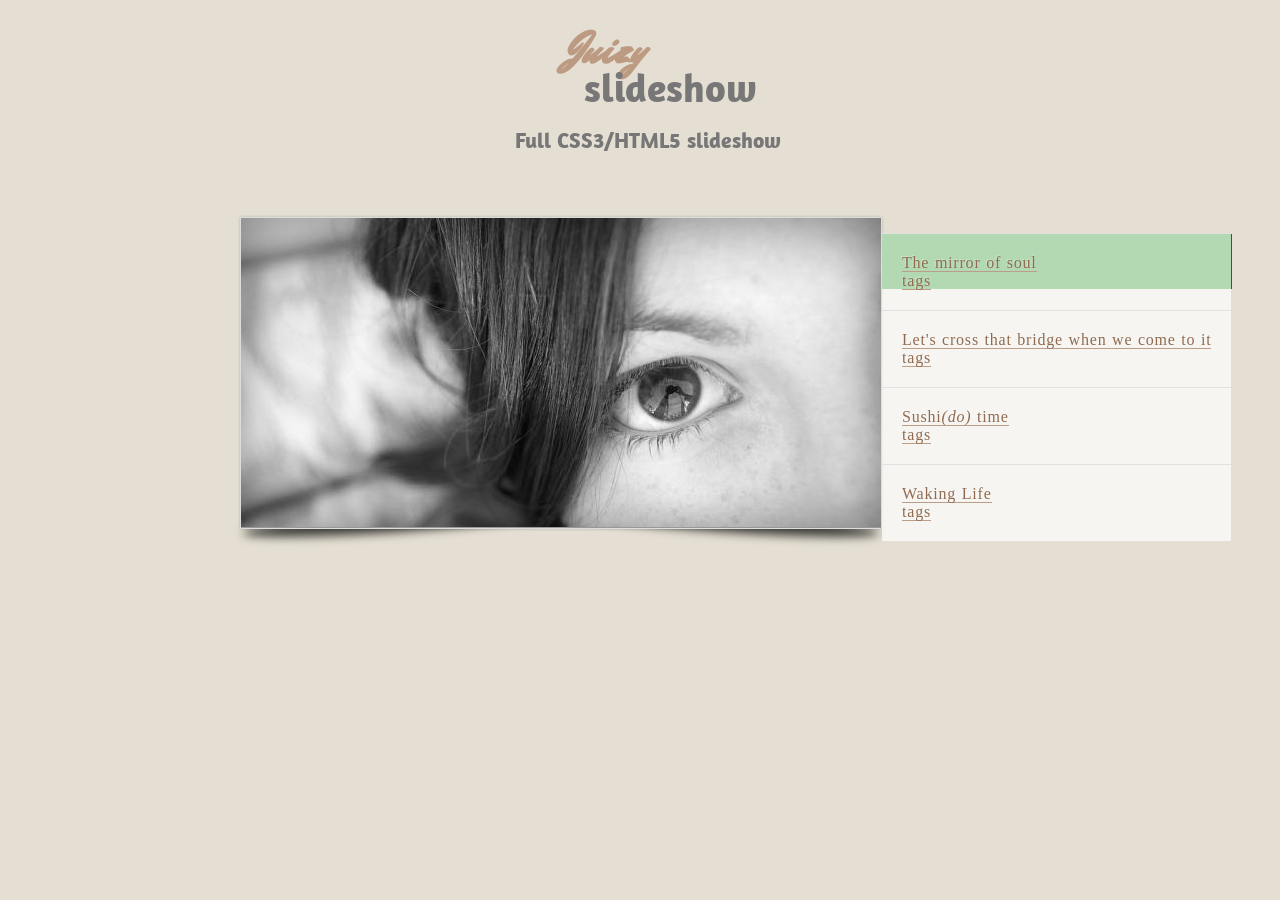
<file: templates/index/index.html>
<!DOCTYPE HTML>
<html lang="en-US">
<head>
	<meta charset="UTF-8">
	<title>Juizy Slideshow - Full CSS3/HTML5 slideshow</title>
	
	<link href='http://fonts.googleapis.com/css?family=Mr+Dafoe' rel='stylesheet' type='text/css'>
	<link href='http://fonts.googleapis.com/css?family=Amaranth:700' rel='stylesheet' type='text/css'>
	
	<link rel="stylesheet" href="styles.css" />
</head>
<body>
	
	<span id="sl_play" class="sl_command">&nbsp;</span>
	<span id="sl_pause" class="sl_command">&nbsp;</span>
	<span id="sl_i1" class="sl_command sl_i">&nbsp;</span>
	<span id="sl_i2" class="sl_command sl_i">&nbsp;</span>
	<span id="sl_i3" class="sl_command sl_i">&nbsp;</span>
	<span id="sl_i4" class="sl_command sl_i">&nbsp;</span>
	
	<h1><span class="cursive">Juizy</span> slideshow <span>Full CSS3/HTML5 slideshow</span></h1>
	<h2 class="sread">The slideshow</h2>
	
	<div class="box" style="display:inline-block; width: 1164px;">
	<section id="slideshow" style="display:inline-block; float:left">
	
		<!--a class="commands prev commands1" href="#sl_i4" title="Go to last slide">&lt;</a>
		<a class="commands next commands1" href="#sl_i2" title="Go to 2nd slide">&gt;</a>
		<a class="commands prev commands2" href="#sl_i1" title="Go to 1rst slide">&lt;</a>
		<a class="commands next commands2" href="#sl_i3" title="Go to 3rd slide">&gt;</a>
		<a class="commands prev commands3" href="#sl_i2" title="Go to 2nd slide">&lt;</a>
		<a class="commands next commands3" href="#sl_i4" title="Go to 4th slide">&gt;</a>
		<a class="commands prev commands4" href="#sl_i3" title="Go to 3rd slide">&lt;</a>
		<a class="commands next commands4" href="#sl_i1" title="Go to first slide">&gt;</a-->
		
		<!--a class="play_commands pause" href="#sl_pause" title="Maintain paused">Pause</a>
		<a class="play_commands play" href="#sl_play" title="Play the animation">Play</a-->
		
		<div class="container" style="display:inline-block;">
			<div class="c_slider"></div>
			<div class="slider" style="display:inline-block;">
				<figure>
					<img src="img/dummy-640x310-1.jpg" alt="" width="640" height="310" />
					</figure><!--
				--><figure>
					<img src="img/dummy-640x310-2.jpg" alt="" width="640" height="310" />
					</figure><!--
				--><figure>
					<img src="img/dummy-640x310-3.jpg" alt="" width="640" height="310" />
					
				</figure><!--
				--><figure>
					<img src="img/dummy-640x310-4.jpg" alt="" width="640" height="310" />
					
				</figure>

			</div>

			

		</div>
		
		<!--span id="timeline"></span>
		
		<ul class="dots_commands">
			<li><a title="Show slide 1" href="#sl_i1">Slide 1</a>asd</li>
			<li><a title="Show slide 2" href="#sl_i2">Slide 2</a>aseer</li>
			<li><a title="Show slide 3" href="#sl_i3">Slide 3</a>frfrf</li>
			<li><a title="Show slide 4" href="#sl_i4">Slide 4</a>vfvfv</li>
		</ul-->		
		
		
		</section>

		
		<ul class = "slide-desc" style="display:inline-block; position:relative; vertical-align:top;padding:0px;">
				<li><a href="#">The mirror of soul</a>
				<br>
				<a href="#">tags</a>
				</li>
				<li><a href="#">Let's cross that bridge when we come to it</a>
				<br>
				<a href="#">tags</a>
				</li>
				<li><a href="#">Sushi<em>(do)</em> time</a>
				<br>
				<a href="#">tags</a>
				</li>
				<li><a href="#">Waking Life</a>
				<br>
				<a href="#">tags</a>
				</li>
		</ul>
		
		</div>
	
	</body>
</html>
</file>
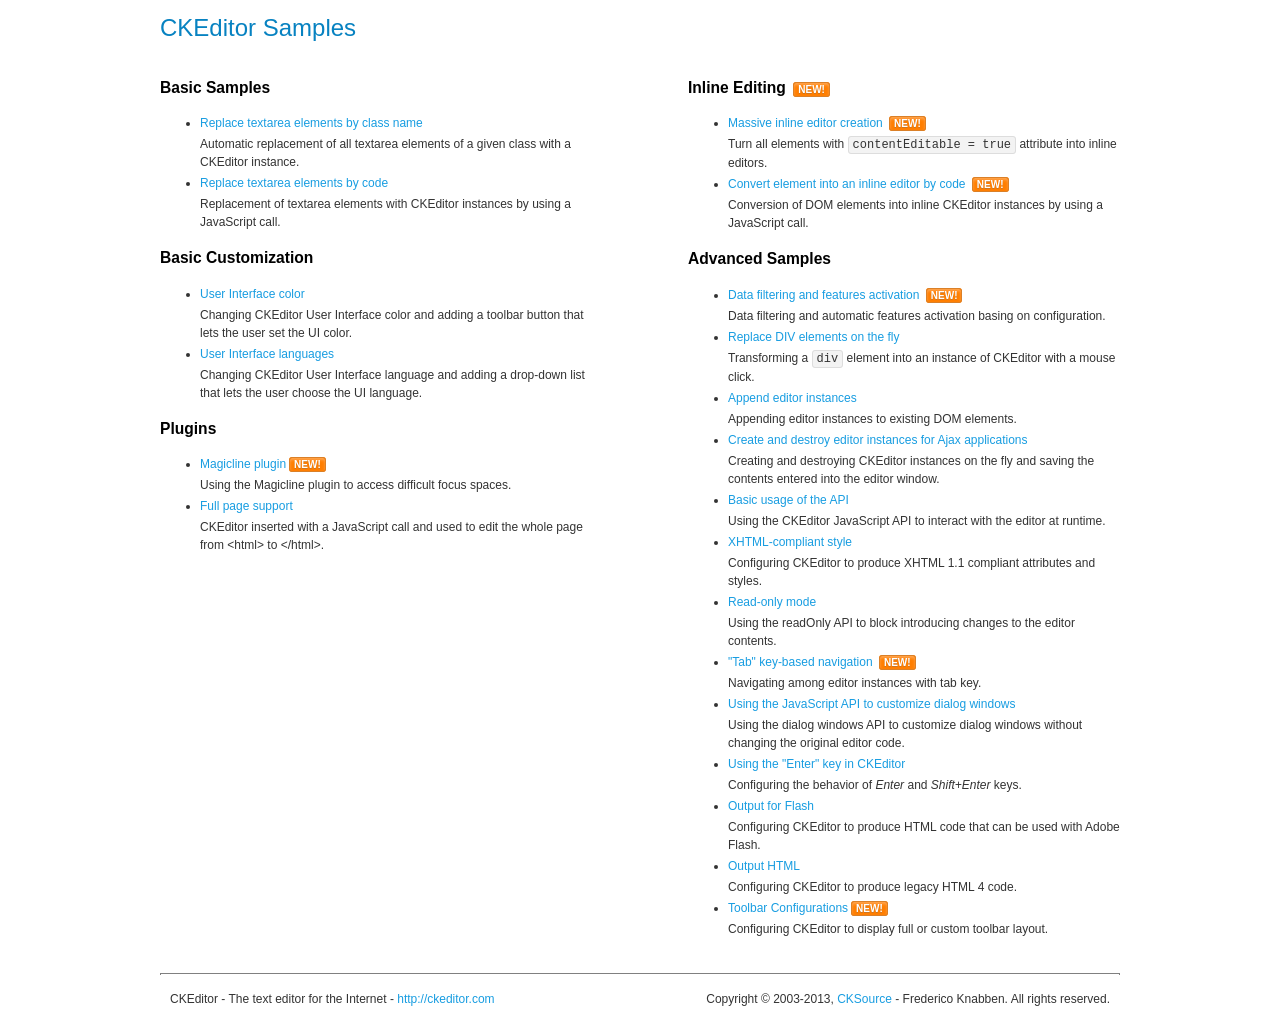
<file: admin/ckeditor/samples/index.html>
<!DOCTYPE html>
<!--
Copyright (c) 2003-2013, CKSource - Frederico Knabben. All rights reserved.
For licensing, see LICENSE.html or http://ckeditor.com/license
-->
<html>
<head>
	<title>CKEditor Samples</title>
	<meta charset="utf-8">
	<link rel="stylesheet" href="sample.css">
</head>
<body>
	<h1 class="samples">
		CKEditor Samples
	</h1>
	<div class="twoColumns">
		<div class="twoColumnsLeft">
			<h2 class="samples">
				Basic Samples
			</h2>
			<dl class="samples">
				<dt><a class="samples" href="replacebyclass.html">Replace textarea elements by class name</a></dt>
				<dd>Automatic replacement of all textarea elements of a given class with a CKEditor instance.</dd>

				<dt><a class="samples" href="replacebycode.html">Replace textarea elements by code</a></dt>
				<dd>Replacement of textarea elements with CKEditor instances by using a JavaScript call.</dd>
			</dl>

			<h2 class="samples">
				Basic Customization
			</h2>
			<dl class="samples">
				<dt><a class="samples" href="uicolor.html">User Interface color</a></dt>
				<dd>Changing CKEditor User Interface color and adding a toolbar button that lets the user set the UI color.</dd>

				<dt><a class="samples" href="uilanguages.html">User Interface languages</a></dt>
				<dd>Changing CKEditor User Interface language and adding a drop-down list that lets the user choose the UI language.</dd>
			</dl>


			<h2 class="samples">Plugins</h2>
<dl class="samples">
<dt><a class="samples" href="plugins/magicline/magicline.html">Magicline plugin</a><span class="new">New!</span></dt>
<dd>Using the Magicline plugin to access difficult focus spaces.</dd>

<dt><a class="samples" href="plugins/wysiwygarea/fullpage.html">Full page support</a></dt>
<dd>CKEditor inserted with a JavaScript call and used to edit the whole page from &lt;html&gt; to &lt;/html&gt;.</dd>
</dl>
		</div>
		<div class="twoColumnsRight">
			<h2 class="samples">
				Inline Editing <span class="new">New!</span>
			</h2>
			<dl class="samples">
				<dt><a class="samples" href="inlineall.html">Massive inline editor creation</a> <span class="new">New!</span></dt>
				<dd>Turn all elements with <code>contentEditable = true</code> attribute into inline editors.</dd>

				<dt><a class="samples" href="inlinebycode.html">Convert element into an inline editor by code</a> <span class="new">New!</span></dt>
				<dd>Conversion of DOM elements into inline CKEditor instances by using a JavaScript call.</dd>

				
			</dl>

			<h2 class="samples">
				Advanced Samples
			</h2>
			<dl class="samples">
				<dt><a class="samples" href="datafiltering.html">Data filtering and features activation</a> <span class="new">New!</span></dt>
				<dd>Data filtering and automatic features activation basing on configuration.</dd>

				<dt><a class="samples" href="divreplace.html">Replace DIV elements on the fly</a></dt>
				<dd>Transforming a <code>div</code> element into an instance of CKEditor with a mouse click.</dd>

				<dt><a class="samples" href="appendto.html">Append editor instances</a></dt>
				<dd>Appending editor instances to existing DOM elements.</dd>

				<dt><a class="samples" href="ajax.html">Create and destroy editor instances for Ajax applications</a></dt>
				<dd>Creating and destroying CKEditor instances on the fly and saving the contents entered into the editor window.</dd>

				<dt><a class="samples" href="api.html">Basic usage of the API</a></dt>
				<dd>Using the CKEditor JavaScript API to interact with the editor at runtime.</dd>

				<dt><a class="samples" href="xhtmlstyle.html">XHTML-compliant style</a></dt>
				<dd>Configuring CKEditor to produce XHTML 1.1 compliant attributes and styles.</dd>

				<dt><a class="samples" href="readonly.html">Read-only mode</a></dt>
				<dd>Using the readOnly API to block introducing changes to the editor contents.</dd>

				<dt><a class="samples" href="tabindex.html">"Tab" key-based navigation</a> <span class="new">New!</span></dt>
				<dd>Navigating among editor instances with tab key.</dd>


				
<dt><a class="samples" href="plugins/dialog/dialog.html">Using the JavaScript API to customize dialog windows</a></dt>
<dd>Using the dialog windows API to customize dialog windows without changing the original editor code.</dd>

<dt><a class="samples" href="plugins/enterkey/enterkey.html">Using the &quot;Enter&quot; key in CKEditor</a></dt>
<dd>Configuring the behavior of <em>Enter</em> and <em>Shift+Enter</em> keys.</dd>

<dt><a class="samples" href="plugins/htmlwriter/outputforflash.html">Output for Flash</a></dt>
<dd>Configuring CKEditor to produce HTML code that can be used with Adobe Flash.</dd>

<dt><a class="samples" href="plugins/htmlwriter/outputhtml.html">Output HTML</a></dt>
<dd>Configuring CKEditor to produce legacy HTML 4 code.</dd>

<dt><a class="samples" href="plugins/toolbar/toolbar.html">Toolbar Configurations</a><span class="new">New!</span></dt>
<dd>Configuring CKEditor to display full or custom toolbar layout.</dd>

			</dl>
		</div>
	</div>
	<div id="footer">
		<hr>
		<p>
			CKEditor - The text editor for the Internet - <a class="samples" href="http://ckeditor.com/">http://ckeditor.com</a>
		</p>
		<p id="copy">
			Copyright &copy; 2003-2013, <a class="samples" href="http://cksource.com/">CKSource</a> - Frederico Knabben. All rights reserved.
		</p>
	</div>
</body>
</html>
</file>
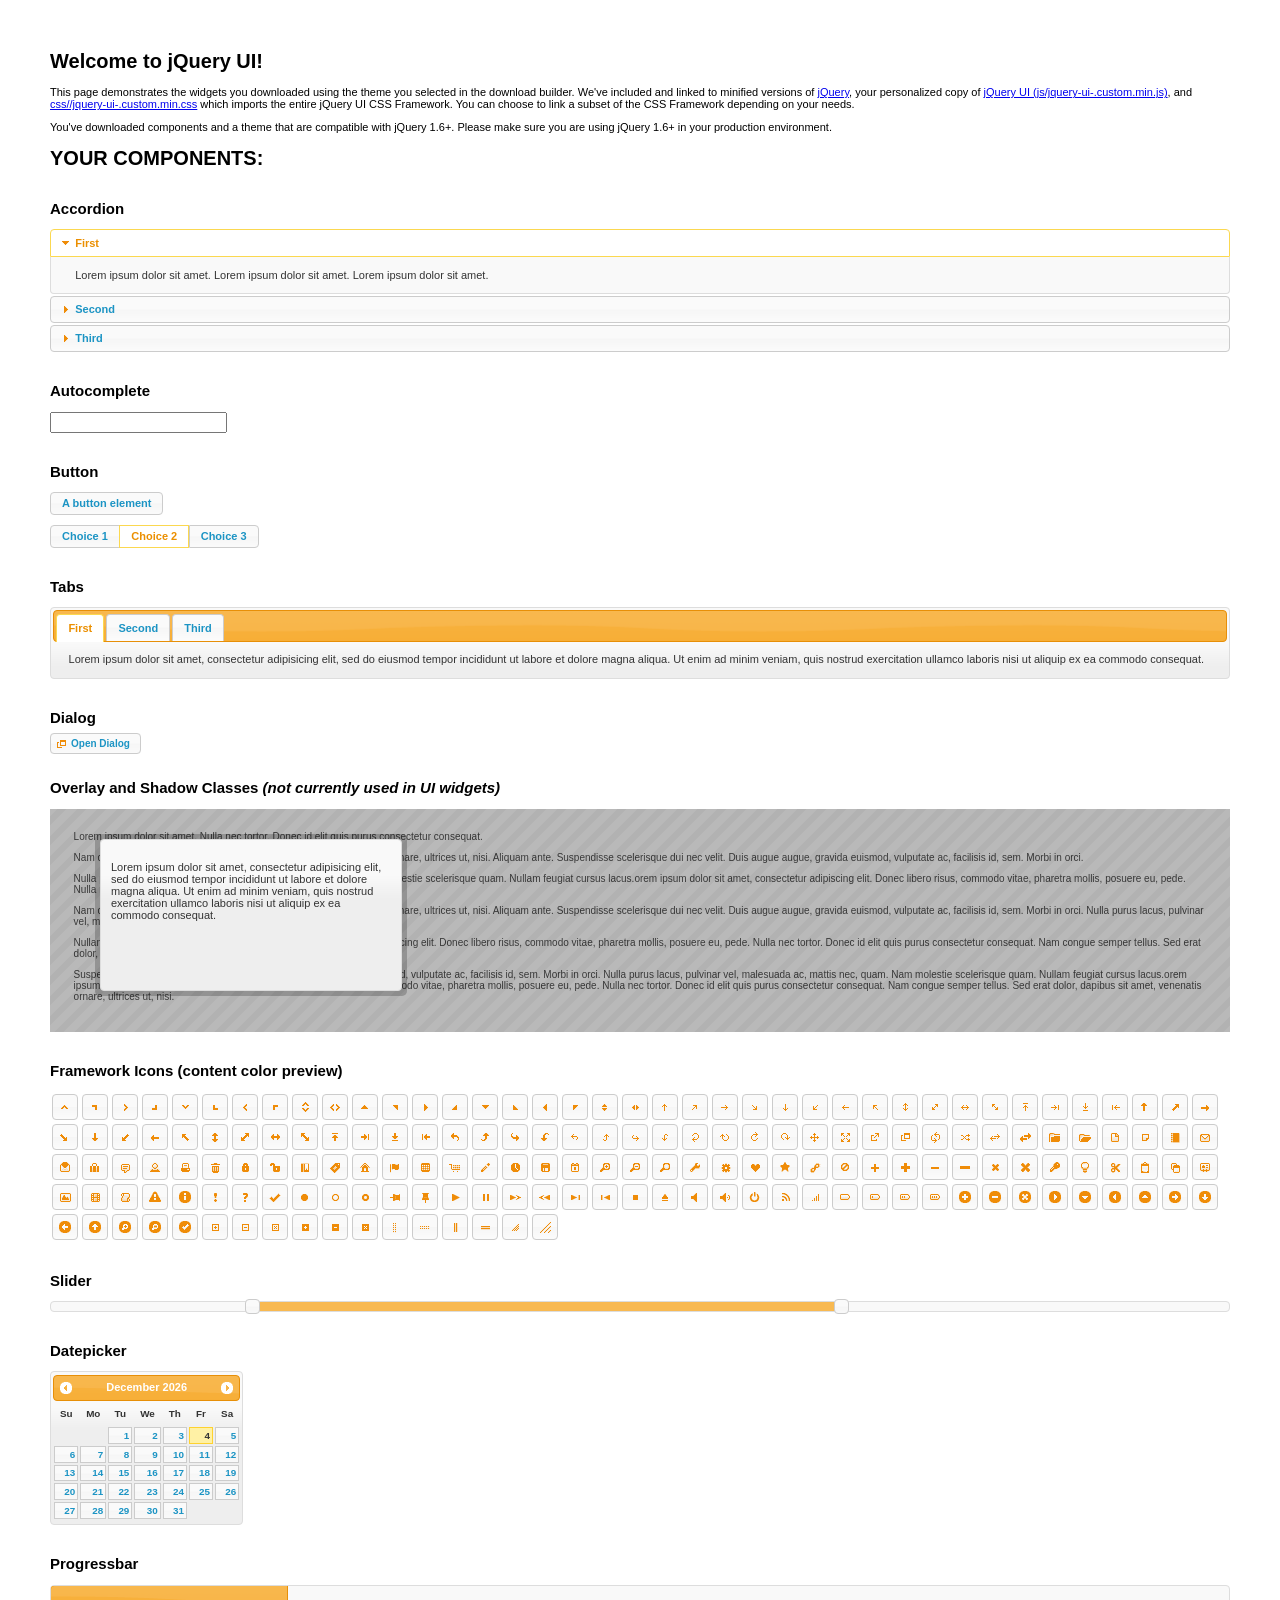
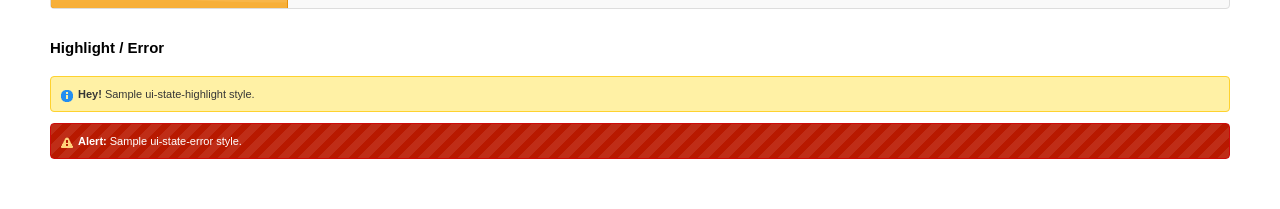
<file: assets/js/jquery-ui-1.10.3.custom/jquery-ui-1.10.3.custom/index.html>
<!doctype html>
<html lang="us">
<head>
	<meta charset="utf-8">
	<title>jQuery UI Example Page</title>
	<link href="css/ui-lightness/jquery-ui-1.10.3.custom.css" rel="stylesheet">
	<script src="js/jquery-1.9.1.js"></script>
	<script src="js/jquery-ui-1.10.3.custom.js"></script>
	<script>
	$(function() {
		
		$( "#accordion" ).accordion();
		

		
		var availableTags = [
			"ActionScript",
			"AppleScript",
			"Asp",
			"BASIC",
			"C",
			"C++",
			"Clojure",
			"COBOL",
			"ColdFusion",
			"Erlang",
			"Fortran",
			"Groovy",
			"Haskell",
			"Java",
			"JavaScript",
			"Lisp",
			"Perl",
			"PHP",
			"Python",
			"Ruby",
			"Scala",
			"Scheme"
		];
		$( "#autocomplete" ).autocomplete({
			source: availableTags
		});
		

		
		$( "#button" ).button();
		$( "#radioset" ).buttonset();
		

		
		$( "#tabs" ).tabs();
		

		
		$( "#dialog" ).dialog({
			autoOpen: false,
			width: 400,
			buttons: [
				{
					text: "Ok",
					click: function() {
						$( this ).dialog( "close" );
					}
				},
				{
					text: "Cancel",
					click: function() {
						$( this ).dialog( "close" );
					}
				}
			]
		});

		// Link to open the dialog
		$( "#dialog-link" ).click(function( event ) {
			$( "#dialog" ).dialog( "open" );
			event.preventDefault();
		});
		

		
		$( "#datepicker" ).datepicker({
			inline: true
		});
		

		
		$( "#slider" ).slider({
			range: true,
			values: [ 17, 67 ]
		});
		

		
		$( "#progressbar" ).progressbar({
			value: 20
		});
		

		// Hover states on the static widgets
		$( "#dialog-link, #icons li" ).hover(
			function() {
				$( this ).addClass( "ui-state-hover" );
			},
			function() {
				$( this ).removeClass( "ui-state-hover" );
			}
		);
	});
	</script>
	<style>
	body{
		font: 62.5% "Trebuchet MS", sans-serif;
		margin: 50px;
	}
	.demoHeaders {
		margin-top: 2em;
	}
	#dialog-link {
		padding: .4em 1em .4em 20px;
		text-decoration: none;
		position: relative;
	}
	#dialog-link span.ui-icon {
		margin: 0 5px 0 0;
		position: absolute;
		left: .2em;
		top: 50%;
		margin-top: -8px;
	}
	#icons {
		margin: 0;
		padding: 0;
	}
	#icons li {
		margin: 2px;
		position: relative;
		padding: 4px 0;
		cursor: pointer;
		float: left;
		list-style: none;
	}
	#icons span.ui-icon {
		float: left;
		margin: 0 4px;
	}
	.fakewindowcontain .ui-widget-overlay {
		position: absolute;
	}
	</style>
</head>
<body>

<h1>Welcome to jQuery UI!</h1>

<div class="ui-widget">
	<p>This page demonstrates the widgets you downloaded using the theme you selected in the download builder. We've included and linked to minified versions of <a href="js/jquery-1.9.1.js">jQuery</a>, your personalized copy of <a href="js/jquery-ui-.custom.min.js">jQuery UI (js/jquery-ui-.custom.min.js)</a>, and <a href="css//jquery-ui-.custom.min.css">css//jquery-ui-.custom.min.css</a> which imports the entire jQuery UI CSS Framework. You can choose to link a subset of the CSS Framework depending on your needs. </p>
	<p>You've downloaded components and a theme that are compatible with jQuery 1.6+. Please make sure you are using jQuery 1.6+ in your production environment.</p>
</div>

<h1>YOUR COMPONENTS:</h1>


<!-- Accordion -->
<h2 class="demoHeaders">Accordion</h2>
<div id="accordion">
	<h3>First</h3>
	<div>Lorem ipsum dolor sit amet. Lorem ipsum dolor sit amet. Lorem ipsum dolor sit amet.</div>
	<h3>Second</h3>
	<div>Phasellus mattis tincidunt nibh.</div>
	<h3>Third</h3>
	<div>Nam dui erat, auctor a, dignissim quis.</div>
</div>



<!-- Autocomplete -->
<h2 class="demoHeaders">Autocomplete</h2>
<div>
	<input id="autocomplete" title="type &quot;a&quot;">
</div>



<!-- Button -->
<h2 class="demoHeaders">Button</h2>
<button id="button">A button element</button>
<form style="margin-top: 1em;">
	<div id="radioset">
		<input type="radio" id="radio1" name="radio"><label for="radio1">Choice 1</label>
		<input type="radio" id="radio2" name="radio" checked="checked"><label for="radio2">Choice 2</label>
		<input type="radio" id="radio3" name="radio"><label for="radio3">Choice 3</label>
	</div>
</form>



<!-- Tabs -->
<h2 class="demoHeaders">Tabs</h2>
<div id="tabs">
	<ul>
		<li><a href="#tabs-1">First</a></li>
		<li><a href="#tabs-2">Second</a></li>
		<li><a href="#tabs-3">Third</a></li>
	</ul>
	<div id="tabs-1">Lorem ipsum dolor sit amet, consectetur adipisicing elit, sed do eiusmod tempor incididunt ut labore et dolore magna aliqua. Ut enim ad minim veniam, quis nostrud exercitation ullamco laboris nisi ut aliquip ex ea commodo consequat.</div>
	<div id="tabs-2">Phasellus mattis tincidunt nibh. Cras orci urna, blandit id, pretium vel, aliquet ornare, felis. Maecenas scelerisque sem non nisl. Fusce sed lorem in enim dictum bibendum.</div>
	<div id="tabs-3">Nam dui erat, auctor a, dignissim quis, sollicitudin eu, felis. Pellentesque nisi urna, interdum eget, sagittis et, consequat vestibulum, lacus. Mauris porttitor ullamcorper augue.</div>
</div>



<!-- Dialog NOTE: Dialog is not generated by UI in this demo so it can be visually styled in themeroller-->
<h2 class="demoHeaders">Dialog</h2>
<p><a href="#" id="dialog-link" class="ui-state-default ui-corner-all"><span class="ui-icon ui-icon-newwin"></span>Open Dialog</a></p>

<h2 class="demoHeaders">Overlay and Shadow Classes <em>(not currently used in UI widgets)</em></h2>
<div style="position: relative; width: 96%; height: 200px; padding:1% 2%; overflow:hidden;" class="fakewindowcontain">
	<p>Lorem ipsum dolor sit amet,  Nulla nec tortor. Donec id elit quis purus consectetur consequat. </p><p>Nam congue semper tellus. Sed erat dolor, dapibus sit amet, venenatis ornare, ultrices ut, nisi. Aliquam ante. Suspendisse scelerisque dui nec velit. Duis augue augue, gravida euismod, vulputate ac, facilisis id, sem. Morbi in orci. </p><p>Nulla purus lacus, pulvinar vel, malesuada ac, mattis nec, quam. Nam molestie scelerisque quam. Nullam feugiat cursus lacus.orem ipsum dolor sit amet, consectetur adipiscing elit. Donec libero risus, commodo vitae, pharetra mollis, posuere eu, pede. Nulla nec tortor. Donec id elit quis purus consectetur consequat. </p><p>Nam congue semper tellus. Sed erat dolor, dapibus sit amet, venenatis ornare, ultrices ut, nisi. Aliquam ante. Suspendisse scelerisque dui nec velit. Duis augue augue, gravida euismod, vulputate ac, facilisis id, sem. Morbi in orci. Nulla purus lacus, pulvinar vel, malesuada ac, mattis nec, quam. Nam molestie scelerisque quam. </p><p>Nullam feugiat cursus lacus.orem ipsum dolor sit amet, consectetur adipiscing elit. Donec libero risus, commodo vitae, pharetra mollis, posuere eu, pede. Nulla nec tortor. Donec id elit quis purus consectetur consequat. Nam congue semper tellus. Sed erat dolor, dapibus sit amet, venenatis ornare, ultrices ut, nisi. Aliquam ante. </p><p>Suspendisse scelerisque dui nec velit. Duis augue augue, gravida euismod, vulputate ac, facilisis id, sem. Morbi in orci. Nulla purus lacus, pulvinar vel, malesuada ac, mattis nec, quam. Nam molestie scelerisque quam. Nullam feugiat cursus lacus.orem ipsum dolor sit amet, consectetur adipiscing elit. Donec libero risus, commodo vitae, pharetra mollis, posuere eu, pede. Nulla nec tortor. Donec id elit quis purus consectetur consequat. Nam congue semper tellus. Sed erat dolor, dapibus sit amet, venenatis ornare, ultrices ut, nisi. </p>

	<!-- ui-dialog -->
	<div class="ui-overlay"><div class="ui-widget-overlay"></div><div class="ui-widget-shadow ui-corner-all" style="width: 302px; height: 152px; position: absolute; left: 50px; top: 30px;"></div></div>
	<div style="position: absolute; width: 280px; height: 130px;left: 50px; top: 30px; padding: 10px;" class="ui-widget ui-widget-content ui-corner-all">
		<div class="ui-dialog-content ui-widget-content" style="background: none; border: 0;">
			<p>Lorem ipsum dolor sit amet, consectetur adipisicing elit, sed do eiusmod tempor incididunt ut labore et dolore magna aliqua. Ut enim ad minim veniam, quis nostrud exercitation ullamco laboris nisi ut aliquip ex ea commodo consequat.</p>
		</div>
	</div>

</div>

<!-- ui-dialog -->
<div id="dialog" title="Dialog Title">
	<p>Lorem ipsum dolor sit amet, consectetur adipisicing elit, sed do eiusmod tempor incididunt ut labore et dolore magna aliqua. Ut enim ad minim veniam, quis nostrud exercitation ullamco laboris nisi ut aliquip ex ea commodo consequat.</p>
</div>



<h2 class="demoHeaders">Framework Icons (content color preview)</h2>
<ul id="icons" class="ui-widget ui-helper-clearfix">
	<li class="ui-state-default ui-corner-all" title=".ui-icon-carat-1-n"><span class="ui-icon ui-icon-carat-1-n"></span></li>
	<li class="ui-state-default ui-corner-all" title=".ui-icon-carat-1-ne"><span class="ui-icon ui-icon-carat-1-ne"></span></li>
	<li class="ui-state-default ui-corner-all" title=".ui-icon-carat-1-e"><span class="ui-icon ui-icon-carat-1-e"></span></li>
	<li class="ui-state-default ui-corner-all" title=".ui-icon-carat-1-se"><span class="ui-icon ui-icon-carat-1-se"></span></li>
	<li class="ui-state-default ui-corner-all" title=".ui-icon-carat-1-s"><span class="ui-icon ui-icon-carat-1-s"></span></li>
	<li class="ui-state-default ui-corner-all" title=".ui-icon-carat-1-sw"><span class="ui-icon ui-icon-carat-1-sw"></span></li>
	<li class="ui-state-default ui-corner-all" title=".ui-icon-carat-1-w"><span class="ui-icon ui-icon-carat-1-w"></span></li>
	<li class="ui-state-default ui-corner-all" title=".ui-icon-carat-1-nw"><span class="ui-icon ui-icon-carat-1-nw"></span></li>
	<li class="ui-state-default ui-corner-all" title=".ui-icon-carat-2-n-s"><span class="ui-icon ui-icon-carat-2-n-s"></span></li>
	<li class="ui-state-default ui-corner-all" title=".ui-icon-carat-2-e-w"><span class="ui-icon ui-icon-carat-2-e-w"></span></li>
	<li class="ui-state-default ui-corner-all" title=".ui-icon-triangle-1-n"><span class="ui-icon ui-icon-triangle-1-n"></span></li>
	<li class="ui-state-default ui-corner-all" title=".ui-icon-triangle-1-ne"><span class="ui-icon ui-icon-triangle-1-ne"></span></li>
	<li class="ui-state-default ui-corner-all" title=".ui-icon-triangle-1-e"><span class="ui-icon ui-icon-triangle-1-e"></span></li>
	<li class="ui-state-default ui-corner-all" title=".ui-icon-triangle-1-se"><span class="ui-icon ui-icon-triangle-1-se"></span></li>
	<li class="ui-state-default ui-corner-all" title=".ui-icon-triangle-1-s"><span class="ui-icon ui-icon-triangle-1-s"></span></li>
	<li class="ui-state-default ui-corner-all" title=".ui-icon-triangle-1-sw"><span class="ui-icon ui-icon-triangle-1-sw"></span></li>
	<li class="ui-state-default ui-corner-all" title=".ui-icon-triangle-1-w"><span class="ui-icon ui-icon-triangle-1-w"></span></li>
	<li class="ui-state-default ui-corner-all" title=".ui-icon-triangle-1-nw"><span class="ui-icon ui-icon-triangle-1-nw"></span></li>
	<li class="ui-state-default ui-corner-all" title=".ui-icon-triangle-2-n-s"><span class="ui-icon ui-icon-triangle-2-n-s"></span></li>
	<li class="ui-state-default ui-corner-all" title=".ui-icon-triangle-2-e-w"><span class="ui-icon ui-icon-triangle-2-e-w"></span></li>
	<li class="ui-state-default ui-corner-all" title=".ui-icon-arrow-1-n"><span class="ui-icon ui-icon-arrow-1-n"></span></li>
	<li class="ui-state-default ui-corner-all" title=".ui-icon-arrow-1-ne"><span class="ui-icon ui-icon-arrow-1-ne"></span></li>
	<li class="ui-state-default ui-corner-all" title=".ui-icon-arrow-1-e"><span class="ui-icon ui-icon-arrow-1-e"></span></li>
	<li class="ui-state-default ui-corner-all" title=".ui-icon-arrow-1-se"><span class="ui-icon ui-icon-arrow-1-se"></span></li>
	<li class="ui-state-default ui-corner-all" title=".ui-icon-arrow-1-s"><span class="ui-icon ui-icon-arrow-1-s"></span></li>
	<li class="ui-state-default ui-corner-all" title=".ui-icon-arrow-1-sw"><span class="ui-icon ui-icon-arrow-1-sw"></span></li>
	<li class="ui-state-default ui-corner-all" title=".ui-icon-arrow-1-w"><span class="ui-icon ui-icon-arrow-1-w"></span></li>
	<li class="ui-state-default ui-corner-all" title=".ui-icon-arrow-1-nw"><span class="ui-icon ui-icon-arrow-1-nw"></span></li>
	<li class="ui-state-default ui-corner-all" title=".ui-icon-arrow-2-n-s"><span class="ui-icon ui-icon-arrow-2-n-s"></span></li>
	<li class="ui-state-default ui-corner-all" title=".ui-icon-arrow-2-ne-sw"><span class="ui-icon ui-icon-arrow-2-ne-sw"></span></li>
	<li class="ui-state-default ui-corner-all" title=".ui-icon-arrow-2-e-w"><span class="ui-icon ui-icon-arrow-2-e-w"></span></li>
	<li class="ui-state-default ui-corner-all" title=".ui-icon-arrow-2-se-nw"><span class="ui-icon ui-icon-arrow-2-se-nw"></span></li>
	<li class="ui-state-default ui-corner-all" title=".ui-icon-arrowstop-1-n"><span class="ui-icon ui-icon-arrowstop-1-n"></span></li>
	<li class="ui-state-default ui-corner-all" title=".ui-icon-arrowstop-1-e"><span class="ui-icon ui-icon-arrowstop-1-e"></span></li>
	<li class="ui-state-default ui-corner-all" title=".ui-icon-arrowstop-1-s"><span class="ui-icon ui-icon-arrowstop-1-s"></span></li>
	<li class="ui-state-default ui-corner-all" title=".ui-icon-arrowstop-1-w"><span class="ui-icon ui-icon-arrowstop-1-w"></span></li>
	<li class="ui-state-default ui-corner-all" title=".ui-icon-arrowthick-1-n"><span class="ui-icon ui-icon-arrowthick-1-n"></span></li>
	<li class="ui-state-default ui-corner-all" title=".ui-icon-arrowthick-1-ne"><span class="ui-icon ui-icon-arrowthick-1-ne"></span></li>
	<li class="ui-state-default ui-corner-all" title=".ui-icon-arrowthick-1-e"><span class="ui-icon ui-icon-arrowthick-1-e"></span></li>
	<li class="ui-state-default ui-corner-all" title=".ui-icon-arrowthick-1-se"><span class="ui-icon ui-icon-arrowthick-1-se"></span></li>
	<li class="ui-state-default ui-corner-all" title=".ui-icon-arrowthick-1-s"><span class="ui-icon ui-icon-arrowthick-1-s"></span></li>
	<li class="ui-state-default ui-corner-all" title=".ui-icon-arrowthick-1-sw"><span class="ui-icon ui-icon-arrowthick-1-sw"></span></li>
	<li class="ui-state-default ui-corner-all" title=".ui-icon-arrowthick-1-w"><span class="ui-icon ui-icon-arrowthick-1-w"></span></li>
	<li class="ui-state-default ui-corner-all" title=".ui-icon-arrowthick-1-nw"><span class="ui-icon ui-icon-arrowthick-1-nw"></span></li>
	<li class="ui-state-default ui-corner-all" title=".ui-icon-arrowthick-2-n-s"><span class="ui-icon ui-icon-arrowthick-2-n-s"></span></li>
	<li class="ui-state-default ui-corner-all" title=".ui-icon-arrowthick-2-ne-sw"><span class="ui-icon ui-icon-arrowthick-2-ne-sw"></span></li>
	<li class="ui-state-default ui-corner-all" title=".ui-icon-arrowthick-2-e-w"><span class="ui-icon ui-icon-arrowthick-2-e-w"></span></li>
	<li class="ui-state-default ui-corner-all" title=".ui-icon-arrowthick-2-se-nw"><span class="ui-icon ui-icon-arrowthick-2-se-nw"></span></li>
	<li class="ui-state-default ui-corner-all" title=".ui-icon-arrowthickstop-1-n"><span class="ui-icon ui-icon-arrowthickstop-1-n"></span></li>
	<li class="ui-state-default ui-corner-all" title=".ui-icon-arrowthickstop-1-e"><span class="ui-icon ui-icon-arrowthickstop-1-e"></span></li>
	<li class="ui-state-default ui-corner-all" title=".ui-icon-arrowthickstop-1-s"><span class="ui-icon ui-icon-arrowthickstop-1-s"></span></li>
	<li class="ui-state-default ui-corner-all" title=".ui-icon-arrowthickstop-1-w"><span class="ui-icon ui-icon-arrowthickstop-1-w"></span></li>
	<li class="ui-state-default ui-corner-all" title=".ui-icon-arrowreturnthick-1-w"><span class="ui-icon ui-icon-arrowreturnthick-1-w"></span></li>
	<li class="ui-state-default ui-corner-all" title=".ui-icon-arrowreturnthick-1-n"><span class="ui-icon ui-icon-arrowreturnthick-1-n"></span></li>
	<li class="ui-state-default ui-corner-all" title=".ui-icon-arrowreturnthick-1-e"><span class="ui-icon ui-icon-arrowreturnthick-1-e"></span></li>
	<li class="ui-state-default ui-corner-all" title=".ui-icon-arrowreturnthick-1-s"><span class="ui-icon ui-icon-arrowreturnthick-1-s"></span></li>
	<li class="ui-state-default ui-corner-all" title=".ui-icon-arrowreturn-1-w"><span class="ui-icon ui-icon-arrowreturn-1-w"></span></li>
	<li class="ui-state-default ui-corner-all" title=".ui-icon-arrowreturn-1-n"><span class="ui-icon ui-icon-arrowreturn-1-n"></span></li>
	<li class="ui-state-default ui-corner-all" title=".ui-icon-arrowreturn-1-e"><span class="ui-icon ui-icon-arrowreturn-1-e"></span></li>
	<li class="ui-state-default ui-corner-all" title=".ui-icon-arrowreturn-1-s"><span class="ui-icon ui-icon-arrowreturn-1-s"></span></li>
	<li class="ui-state-default ui-corner-all" title=".ui-icon-arrowrefresh-1-w"><span class="ui-icon ui-icon-arrowrefresh-1-w"></span></li>
	<li class="ui-state-default ui-corner-all" title=".ui-icon-arrowrefresh-1-n"><span class="ui-icon ui-icon-arrowrefresh-1-n"></span></li>
	<li class="ui-state-default ui-corner-all" title=".ui-icon-arrowrefresh-1-e"><span class="ui-icon ui-icon-arrowrefresh-1-e"></span></li>
	<li class="ui-state-default ui-corner-all" title=".ui-icon-arrowrefresh-1-s"><span class="ui-icon ui-icon-arrowrefresh-1-s"></span></li>
	<li class="ui-state-default ui-corner-all" title=".ui-icon-arrow-4"><span class="ui-icon ui-icon-arrow-4"></span></li>
	<li class="ui-state-default ui-corner-all" title=".ui-icon-arrow-4-diag"><span class="ui-icon ui-icon-arrow-4-diag"></span></li>
	<li class="ui-state-default ui-corner-all" title=".ui-icon-extlink"><span class="ui-icon ui-icon-extlink"></span></li>
	<li class="ui-state-default ui-corner-all" title=".ui-icon-newwin"><span class="ui-icon ui-icon-newwin"></span></li>
	<li class="ui-state-default ui-corner-all" title=".ui-icon-refresh"><span class="ui-icon ui-icon-refresh"></span></li>
	<li class="ui-state-default ui-corner-all" title=".ui-icon-shuffle"><span class="ui-icon ui-icon-shuffle"></span></li>
	<li class="ui-state-default ui-corner-all" title=".ui-icon-transfer-e-w"><span class="ui-icon ui-icon-transfer-e-w"></span></li>
	<li class="ui-state-default ui-corner-all" title=".ui-icon-transferthick-e-w"><span class="ui-icon ui-icon-transferthick-e-w"></span></li>
	<li class="ui-state-default ui-corner-all" title=".ui-icon-folder-collapsed"><span class="ui-icon ui-icon-folder-collapsed"></span></li>
	<li class="ui-state-default ui-corner-all" title=".ui-icon-folder-open"><span class="ui-icon ui-icon-folder-open"></span></li>
	<li class="ui-state-default ui-corner-all" title=".ui-icon-document"><span class="ui-icon ui-icon-document"></span></li>
	<li class="ui-state-default ui-corner-all" title=".ui-icon-document-b"><span class="ui-icon ui-icon-document-b"></span></li>
	<li class="ui-state-default ui-corner-all" title=".ui-icon-note"><span class="ui-icon ui-icon-note"></span></li>
	<li class="ui-state-default ui-corner-all" title=".ui-icon-mail-closed"><span class="ui-icon ui-icon-mail-closed"></span></li>
	<li class="ui-state-default ui-corner-all" title=".ui-icon-mail-open"><span class="ui-icon ui-icon-mail-open"></span></li>
	<li class="ui-state-default ui-corner-all" title=".ui-icon-suitcase"><span class="ui-icon ui-icon-suitcase"></span></li>
	<li class="ui-state-default ui-corner-all" title=".ui-icon-comment"><span class="ui-icon ui-icon-comment"></span></li>
	<li class="ui-state-default ui-corner-all" title=".ui-icon-person"><span class="ui-icon ui-icon-person"></span></li>
	<li class="ui-state-default ui-corner-all" title=".ui-icon-print"><span class="ui-icon ui-icon-print"></span></li>
	<li class="ui-state-default ui-corner-all" title=".ui-icon-trash"><span class="ui-icon ui-icon-trash"></span></li>
	<li class="ui-state-default ui-corner-all" title=".ui-icon-locked"><span class="ui-icon ui-icon-locked"></span></li>
	<li class="ui-state-default ui-corner-all" title=".ui-icon-unlocked"><span class="ui-icon ui-icon-unlocked"></span></li>
	<li class="ui-state-default ui-corner-all" title=".ui-icon-bookmark"><span class="ui-icon ui-icon-bookmark"></span></li>
	<li class="ui-state-default ui-corner-all" title=".ui-icon-tag"><span class="ui-icon ui-icon-tag"></span></li>
	<li class="ui-state-default ui-corner-all" title=".ui-icon-home"><span class="ui-icon ui-icon-home"></span></li>
	<li class="ui-state-default ui-corner-all" title=".ui-icon-flag"><span class="ui-icon ui-icon-flag"></span></li>
	<li class="ui-state-default ui-corner-all" title=".ui-icon-calculator"><span class="ui-icon ui-icon-calculator"></span></li>
	<li class="ui-state-default ui-corner-all" title=".ui-icon-cart"><span class="ui-icon ui-icon-cart"></span></li>
	<li class="ui-state-default ui-corner-all" title=".ui-icon-pencil"><span class="ui-icon ui-icon-pencil"></span></li>
	<li class="ui-state-default ui-corner-all" title=".ui-icon-clock"><span class="ui-icon ui-icon-clock"></span></li>
	<li class="ui-state-default ui-corner-all" title=".ui-icon-disk"><span class="ui-icon ui-icon-disk"></span></li>
	<li class="ui-state-default ui-corner-all" title=".ui-icon-calendar"><span class="ui-icon ui-icon-calendar"></span></li>
	<li class="ui-state-default ui-corner-all" title=".ui-icon-zoomin"><span class="ui-icon ui-icon-zoomin"></span></li>
	<li class="ui-state-default ui-corner-all" title=".ui-icon-zoomout"><span class="ui-icon ui-icon-zoomout"></span></li>
	<li class="ui-state-default ui-corner-all" title=".ui-icon-search"><span class="ui-icon ui-icon-search"></span></li>
	<li class="ui-state-default ui-corner-all" title=".ui-icon-wrench"><span class="ui-icon ui-icon-wrench"></span></li>
	<li class="ui-state-default ui-corner-all" title=".ui-icon-gear"><span class="ui-icon ui-icon-gear"></span></li>
	<li class="ui-state-default ui-corner-all" title=".ui-icon-heart"><span class="ui-icon ui-icon-heart"></span></li>
	<li class="ui-state-default ui-corner-all" title=".ui-icon-star"><span class="ui-icon ui-icon-star"></span></li>
	<li class="ui-state-default ui-corner-all" title=".ui-icon-link"><span class="ui-icon ui-icon-link"></span></li>
	<li class="ui-state-default ui-corner-all" title=".ui-icon-cancel"><span class="ui-icon ui-icon-cancel"></span></li>
	<li class="ui-state-default ui-corner-all" title=".ui-icon-plus"><span class="ui-icon ui-icon-plus"></span></li>
	<li class="ui-state-default ui-corner-all" title=".ui-icon-plusthick"><span class="ui-icon ui-icon-plusthick"></span></li>
	<li class="ui-state-default ui-corner-all" title=".ui-icon-minus"><span class="ui-icon ui-icon-minus"></span></li>
	<li class="ui-state-default ui-corner-all" title=".ui-icon-minusthick"><span class="ui-icon ui-icon-minusthick"></span></li>
	<li class="ui-state-default ui-corner-all" title=".ui-icon-close"><span class="ui-icon ui-icon-close"></span></li>
	<li class="ui-state-default ui-corner-all" title=".ui-icon-closethick"><span class="ui-icon ui-icon-closethick"></span></li>
	<li class="ui-state-default ui-corner-all" title=".ui-icon-key"><span class="ui-icon ui-icon-key"></span></li>
	<li class="ui-state-default ui-corner-all" title=".ui-icon-lightbulb"><span class="ui-icon ui-icon-lightbulb"></span></li>
	<li class="ui-state-default ui-corner-all" title=".ui-icon-scissors"><span class="ui-icon ui-icon-scissors"></span></li>
	<li class="ui-state-default ui-corner-all" title=".ui-icon-clipboard"><span class="ui-icon ui-icon-clipboard"></span></li>
	<li class="ui-state-default ui-corner-all" title=".ui-icon-copy"><span class="ui-icon ui-icon-copy"></span></li>
	<li class="ui-state-default ui-corner-all" title=".ui-icon-contact"><span class="ui-icon ui-icon-contact"></span></li>
	<li class="ui-state-default ui-corner-all" title=".ui-icon-image"><span class="ui-icon ui-icon-image"></span></li>
	<li class="ui-state-default ui-corner-all" title=".ui-icon-video"><span class="ui-icon ui-icon-video"></span></li>
	<li class="ui-state-default ui-corner-all" title=".ui-icon-script"><span class="ui-icon ui-icon-script"></span></li>
	<li class="ui-state-default ui-corner-all" title=".ui-icon-alert"><span class="ui-icon ui-icon-alert"></span></li>
	<li class="ui-state-default ui-corner-all" title=".ui-icon-info"><span class="ui-icon ui-icon-info"></span></li>
	<li class="ui-state-default ui-corner-all" title=".ui-icon-notice"><span class="ui-icon ui-icon-notice"></span></li>
	<li class="ui-state-default ui-corner-all" title=".ui-icon-help"><span class="ui-icon ui-icon-help"></span></li>
	<li class="ui-state-default ui-corner-all" title=".ui-icon-check"><span class="ui-icon ui-icon-check"></span></li>
	<li class="ui-state-default ui-corner-all" title=".ui-icon-bullet"><span class="ui-icon ui-icon-bullet"></span></li>
	<li class="ui-state-default ui-corner-all" title=".ui-icon-radio-off"><span class="ui-icon ui-icon-radio-off"></span></li>
	<li class="ui-state-default ui-corner-all" title=".ui-icon-radio-on"><span class="ui-icon ui-icon-radio-on"></span></li>
	<li class="ui-state-default ui-corner-all" title=".ui-icon-pin-w"><span class="ui-icon ui-icon-pin-w"></span></li>
	<li class="ui-state-default ui-corner-all" title=".ui-icon-pin-s"><span class="ui-icon ui-icon-pin-s"></span></li>
	<li class="ui-state-default ui-corner-all" title=".ui-icon-play"><span class="ui-icon ui-icon-play"></span></li>
	<li class="ui-state-default ui-corner-all" title=".ui-icon-pause"><span class="ui-icon ui-icon-pause"></span></li>
	<li class="ui-state-default ui-corner-all" title=".ui-icon-seek-next"><span class="ui-icon ui-icon-seek-next"></span></li>
	<li class="ui-state-default ui-corner-all" title=".ui-icon-seek-prev"><span class="ui-icon ui-icon-seek-prev"></span></li>
	<li class="ui-state-default ui-corner-all" title=".ui-icon-seek-end"><span class="ui-icon ui-icon-seek-end"></span></li>
	<li class="ui-state-default ui-corner-all" title=".ui-icon-seek-first"><span class="ui-icon ui-icon-seek-first"></span></li>
	<li class="ui-state-default ui-corner-all" title=".ui-icon-stop"><span class="ui-icon ui-icon-stop"></span></li>
	<li class="ui-state-default ui-corner-all" title=".ui-icon-eject"><span class="ui-icon ui-icon-eject"></span></li>
	<li class="ui-state-default ui-corner-all" title=".ui-icon-volume-off"><span class="ui-icon ui-icon-volume-off"></span></li>
	<li class="ui-state-default ui-corner-all" title=".ui-icon-volume-on"><span class="ui-icon ui-icon-volume-on"></span></li>
	<li class="ui-state-default ui-corner-all" title=".ui-icon-power"><span class="ui-icon ui-icon-power"></span></li>
	<li class="ui-state-default ui-corner-all" title=".ui-icon-signal-diag"><span class="ui-icon ui-icon-signal-diag"></span></li>
	<li class="ui-state-default ui-corner-all" title=".ui-icon-signal"><span class="ui-icon ui-icon-signal"></span></li>
	<li class="ui-state-default ui-corner-all" title=".ui-icon-battery-0"><span class="ui-icon ui-icon-battery-0"></span></li>
	<li class="ui-state-default ui-corner-all" title=".ui-icon-battery-1"><span class="ui-icon ui-icon-battery-1"></span></li>
	<li class="ui-state-default ui-corner-all" title=".ui-icon-battery-2"><span class="ui-icon ui-icon-battery-2"></span></li>
	<li class="ui-state-default ui-corner-all" title=".ui-icon-battery-3"><span class="ui-icon ui-icon-battery-3"></span></li>
	<li class="ui-state-default ui-corner-all" title=".ui-icon-circle-plus"><span class="ui-icon ui-icon-circle-plus"></span></li>
	<li class="ui-state-default ui-corner-all" title=".ui-icon-circle-minus"><span class="ui-icon ui-icon-circle-minus"></span></li>
	<li class="ui-state-default ui-corner-all" title=".ui-icon-circle-close"><span class="ui-icon ui-icon-circle-close"></span></li>
	<li class="ui-state-default ui-corner-all" title=".ui-icon-circle-triangle-e"><span class="ui-icon ui-icon-circle-triangle-e"></span></li>
	<li class="ui-state-default ui-corner-all" title=".ui-icon-circle-triangle-s"><span class="ui-icon ui-icon-circle-triangle-s"></span></li>
	<li class="ui-state-default ui-corner-all" title=".ui-icon-circle-triangle-w"><span class="ui-icon ui-icon-circle-triangle-w"></span></li>
	<li class="ui-state-default ui-corner-all" title=".ui-icon-circle-triangle-n"><span class="ui-icon ui-icon-circle-triangle-n"></span></li>
	<li class="ui-state-default ui-corner-all" title=".ui-icon-circle-arrow-e"><span class="ui-icon ui-icon-circle-arrow-e"></span></li>
	<li class="ui-state-default ui-corner-all" title=".ui-icon-circle-arrow-s"><span class="ui-icon ui-icon-circle-arrow-s"></span></li>
	<li class="ui-state-default ui-corner-all" title=".ui-icon-circle-arrow-w"><span class="ui-icon ui-icon-circle-arrow-w"></span></li>
	<li class="ui-state-default ui-corner-all" title=".ui-icon-circle-arrow-n"><span class="ui-icon ui-icon-circle-arrow-n"></span></li>
	<li class="ui-state-default ui-corner-all" title=".ui-icon-circle-zoomin"><span class="ui-icon ui-icon-circle-zoomin"></span></li>
	<li class="ui-state-default ui-corner-all" title=".ui-icon-circle-zoomout"><span class="ui-icon ui-icon-circle-zoomout"></span></li>
	<li class="ui-state-default ui-corner-all" title=".ui-icon-circle-check"><span class="ui-icon ui-icon-circle-check"></span></li>
	<li class="ui-state-default ui-corner-all" title=".ui-icon-circlesmall-plus"><span class="ui-icon ui-icon-circlesmall-plus"></span></li>
	<li class="ui-state-default ui-corner-all" title=".ui-icon-circlesmall-minus"><span class="ui-icon ui-icon-circlesmall-minus"></span></li>
	<li class="ui-state-default ui-corner-all" title=".ui-icon-circlesmall-close"><span class="ui-icon ui-icon-circlesmall-close"></span></li>
	<li class="ui-state-default ui-corner-all" title=".ui-icon-squaresmall-plus"><span class="ui-icon ui-icon-squaresmall-plus"></span></li>
	<li class="ui-state-default ui-corner-all" title=".ui-icon-squaresmall-minus"><span class="ui-icon ui-icon-squaresmall-minus"></span></li>
	<li class="ui-state-default ui-corner-all" title=".ui-icon-squaresmall-close"><span class="ui-icon ui-icon-squaresmall-close"></span></li>
	<li class="ui-state-default ui-corner-all" title=".ui-icon-grip-dotted-vertical"><span class="ui-icon ui-icon-grip-dotted-vertical"></span></li>
	<li class="ui-state-default ui-corner-all" title=".ui-icon-grip-dotted-horizontal"><span class="ui-icon ui-icon-grip-dotted-horizontal"></span></li>
	<li class="ui-state-default ui-corner-all" title=".ui-icon-grip-solid-vertical"><span class="ui-icon ui-icon-grip-solid-vertical"></span></li>
	<li class="ui-state-default ui-corner-all" title=".ui-icon-grip-solid-horizontal"><span class="ui-icon ui-icon-grip-solid-horizontal"></span></li>
	<li class="ui-state-default ui-corner-all" title=".ui-icon-gripsmall-diagonal-se"><span class="ui-icon ui-icon-gripsmall-diagonal-se"></span></li>
	<li class="ui-state-default ui-corner-all" title=".ui-icon-grip-diagonal-se"><span class="ui-icon ui-icon-grip-diagonal-se"></span></li>
</ul>


<!-- Slider -->
<h2 class="demoHeaders">Slider</h2>
<div id="slider"></div>



<!-- Datepicker -->
<h2 class="demoHeaders">Datepicker</h2>
<div id="datepicker"></div>



<!-- Progressbar -->
<h2 class="demoHeaders">Progressbar</h2>
<div id="progressbar"></div>


<!-- Highlight / Error -->
<h2 class="demoHeaders">Highlight / Error</h2>
<div class="ui-widget">
	<div class="ui-state-highlight ui-corner-all" style="margin-top: 20px; padding: 0 .7em;">
		<p><span class="ui-icon ui-icon-info" style="float: left; margin-right: .3em;"></span>
		<strong>Hey!</strong> Sample ui-state-highlight style.</p>
	</div>
</div>
<br>
<div class="ui-widget">
	<div class="ui-state-error ui-corner-all" style="padding: 0 .7em;">
		<p><span class="ui-icon ui-icon-alert" style="float: left; margin-right: .3em;"></span>
		<strong>Alert:</strong> Sample ui-state-error style.</p>
	</div>
</div>

</body>
</html>
</file>
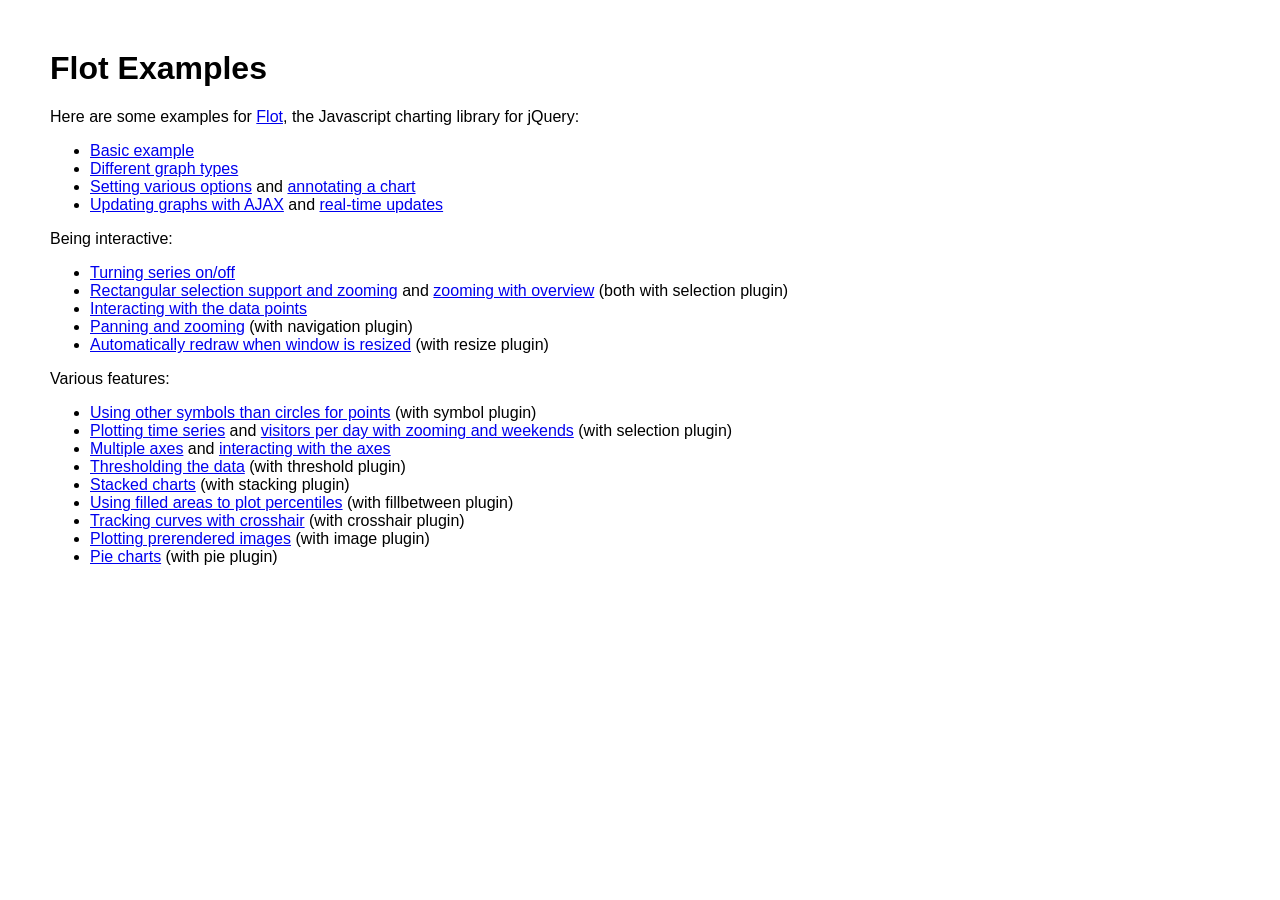
<file: admin/view/javascript/jquery/flot/examples/index.html>
<!DOCTYPE HTML PUBLIC "-//W3C//DTD HTML 4.01 Transitional//EN" "http://www.w3.org/TR/html4/loose.dtd">
<html>
 <head>
    <meta http-equiv="Content-Type" content="text/html; charset=utf-8">
    <title>Flot Examples</title>
    <link href="layout.css" rel="stylesheet" type="text/css">
 </head>
 <body>
    <h1>Flot Examples</h1>

    <p>Here are some examples for <a href="http://code.google.com/p/flot/">Flot</a>, the Javascript charting library for jQuery:</p>

    <ul>
      <li><a href="basic.html">Basic example</a></li>
      <li><a href="graph-types.html">Different graph types</a></li>
      <li><a href="setting-options.html">Setting various options</a> and <a href="annotating.html">annotating a chart</a></li>
      <li><a href="ajax.html">Updating graphs with AJAX</a> and <a href="realtime.html">real-time updates</a></li>
    </ul>

    <p>Being interactive:</p>
    
    <ul>
      <li><a href="turning-series.html">Turning series on/off</a></li>
      <li><a href="selection.html">Rectangular selection support and zooming</a> and <a href="zooming.html">zooming with overview</a> (both with selection plugin)</li>
      <li><a href="interacting.html">Interacting with the data points</a></li>
      <li><a href="navigate.html">Panning and zooming</a> (with navigation plugin)</li>
      <li><a href="resize.html">Automatically redraw when window is resized</a> (with resize plugin)</li>
    </ul>

    <p>Various features:</p>
    
    <ul>
      <li><a href="symbols.html">Using other symbols than circles for points</a> (with symbol plugin)</li>
      <li><a href="time.html">Plotting time series</a> and <a href="visitors.html">visitors per day with zooming and weekends</a> (with selection plugin)</li>
      <li><a href="multiple-axes.html">Multiple axes</a> and <a href="interacting-axes.html">interacting with the axes</a></li>
      <li><a href="thresholding.html">Thresholding the data</a> (with threshold plugin)</li>
      <li><a href="stacking.html">Stacked charts</a> (with stacking plugin)</li>
      <li><a href="percentiles.html">Using filled areas to plot percentiles</a> (with fillbetween plugin)</li>
      <li><a href="tracking.html">Tracking curves with crosshair</a> (with crosshair plugin)</li>
      <li><a href="image.html">Plotting prerendered images</a> (with image plugin)</li>
      <li><a href="pie.html">Pie charts</a> (with pie plugin)</li>
    </ul>
 </body>
</html>
</file>
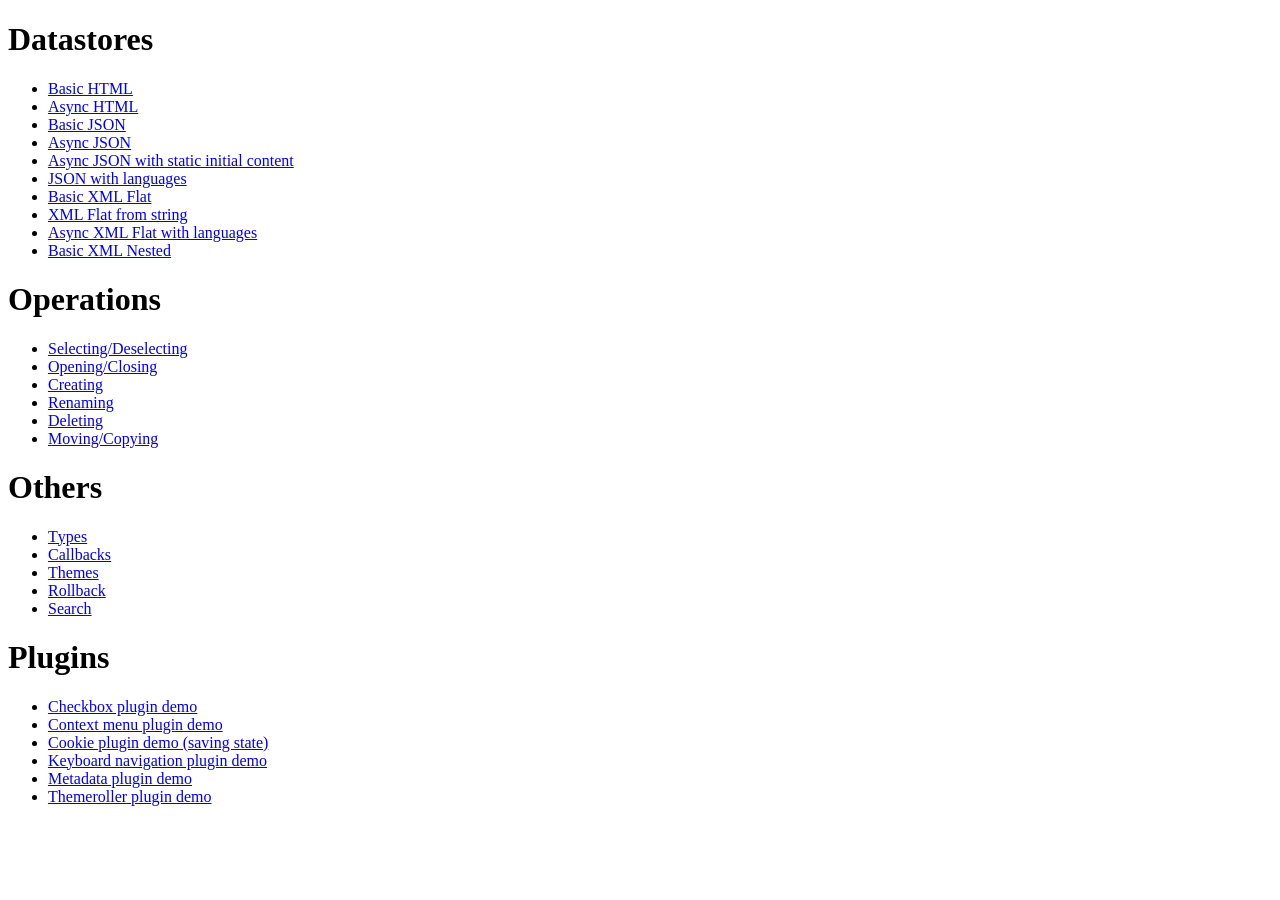
<file: admin/view/javascript/jquery/jstree/demo/index.html>
<!DOCTYPE html
PUBLIC "-//W3C//DTD XHTML 1.0 Strict//EN"
"http://www.w3.org/TR/xhtml1/DTD/xhtml1-strict.dtd">
<html xmlns="http://www.w3.org/1999/xhtml">
<head>
	<meta http-equiv="Content-Type" content="text/html; charset=utf-8" />
	<title>jsTree &raquo; Demos</title>
</head>
<body>
<div id="container">

<h1 class="title">Datastores</h1>
<ul class="columns">
	<li><a href="basic_html.html">Basic HTML</a></li>
	<li><a href="async_html.html">Async HTML</a></li>
	<li><a href="basic_json.html">Basic JSON</a></li>
	<li><a href="async_json.html">Async JSON</a></li>
	<li><a href="static_async_json.html">Async JSON with static initial content</a></li> 
	<li><a href="json_languages.html">JSON with languages</a></li> 
	<li><a href="basic_xml_flat.html">Basic XML Flat</a></li> 
	<li><a href="xml_flat_from_string.html">XML Flat from string</a></li> 
	<li><a href="async_xml_flat.html">Async XML Flat with languages</a></li>
	<li><a href="basic_xml_nested.html">Basic XML Nested</a></li>
</ul>
<h1>Operations</h1>
<ul class="columns">
	<li><a href="select.html">Selecting/Deselecting</a></li>
	<li><a href="open_close.html">Opening/Closing</a></li>
	<li><a href="create.html">Creating</a></li>
	<li><a href="rename.html">Renaming</a></li>
	<li><a href="delete.html">Deleting</a></li>
	<li><a href="move_copy.html">Moving/Copying</a></li>
</ul>
<h1>Others</h1>
<ul class="columns">
	<li><a href="types.html">Тypes</a></li>
	<li><a href="callbacks.html">Callbacks</a></li>
	<li><a href="themes.html">Themes</a></li>
	<li><a href="rollback.html">Rollback</a></li>
	<li><a href="search.html">Search</a></li>
</ul>
<h1>Plugins</h1>
<ul class="columns">
	<li><a href="checkbox.html">Checkbox plugin demo</a></li>
	<li><a href="context.html">Context menu plugin demo</a></li>
	<li><a href="cookie.html">Cookie plugin demo (saving state)</a></li>
	<li><a href="keyboard.html">Keyboard navigation plugin demo</a></li>
	<li><a href="metadata.html">Metadata plugin demo</a></li>
	<li><a href="themeroller.html">Themeroller plugin demo</a></li>
</ul>

</div></body></html>
</file>
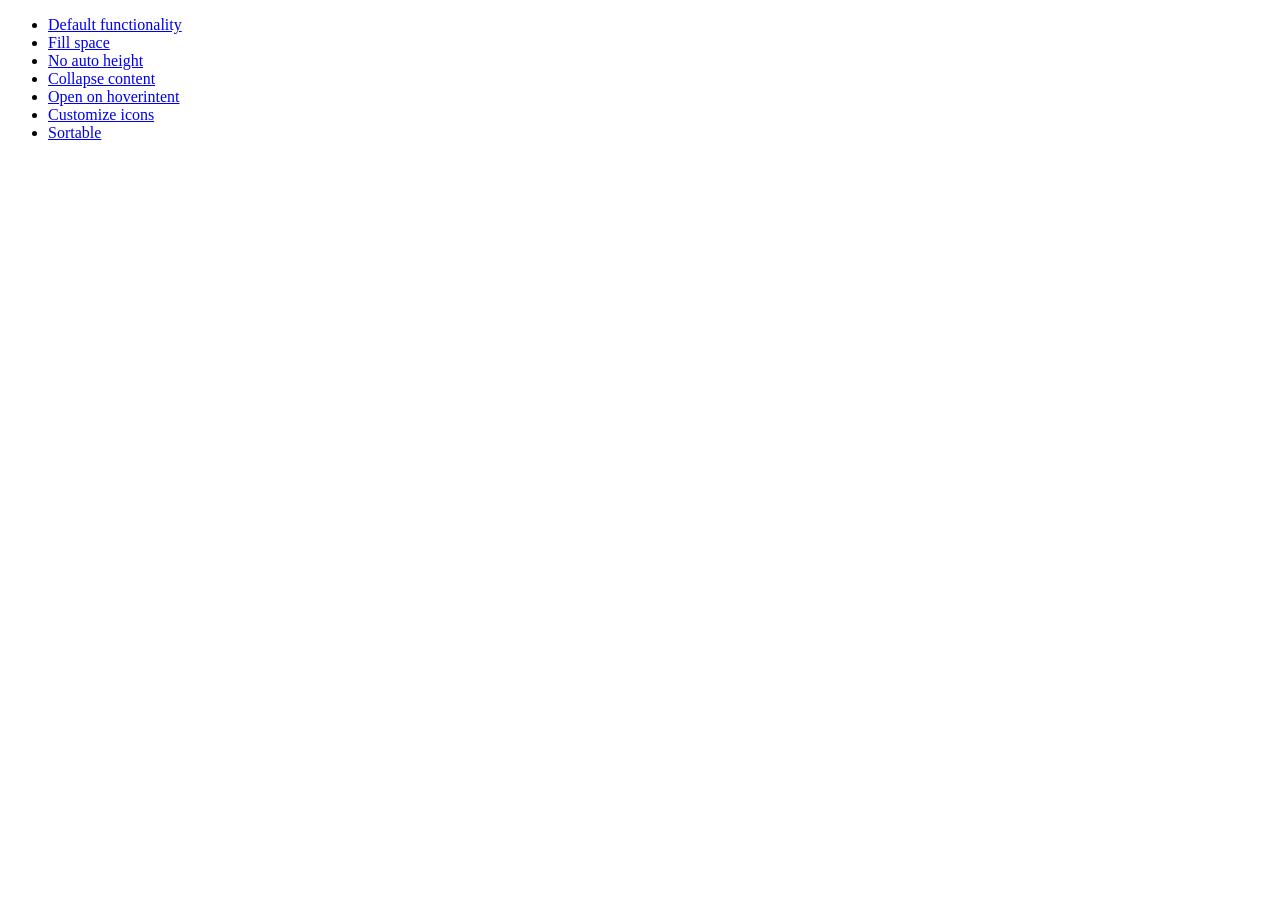
<file: assets/js/jquery-ui-1.10.3.custom/jquery-ui-1.10.3.custom/development-bundle/demos/accordion/index.html>
<!doctype html>
<html lang="en">
<head>
	<meta charset="utf-8">
	<title>jQuery UI Accordion Demos</title>
</head>
<body>

<ul>
	<li><a href="default.html">Default functionality</a></li>
	<li><a href="fillspace.html">Fill space</a></li>
	<li><a href="no-auto-height.html">No auto height</a></li>
	<li><a href="collapsible.html">Collapse content</a></li>
	<li><a href="hoverintent.html">Open on hoverintent</a></li>
	<li><a href="custom-icons.html">Customize icons</a></li>
	<li><a href="sortable.html">Sortable</a></li>
</ul>

</body>
</html>
</file>
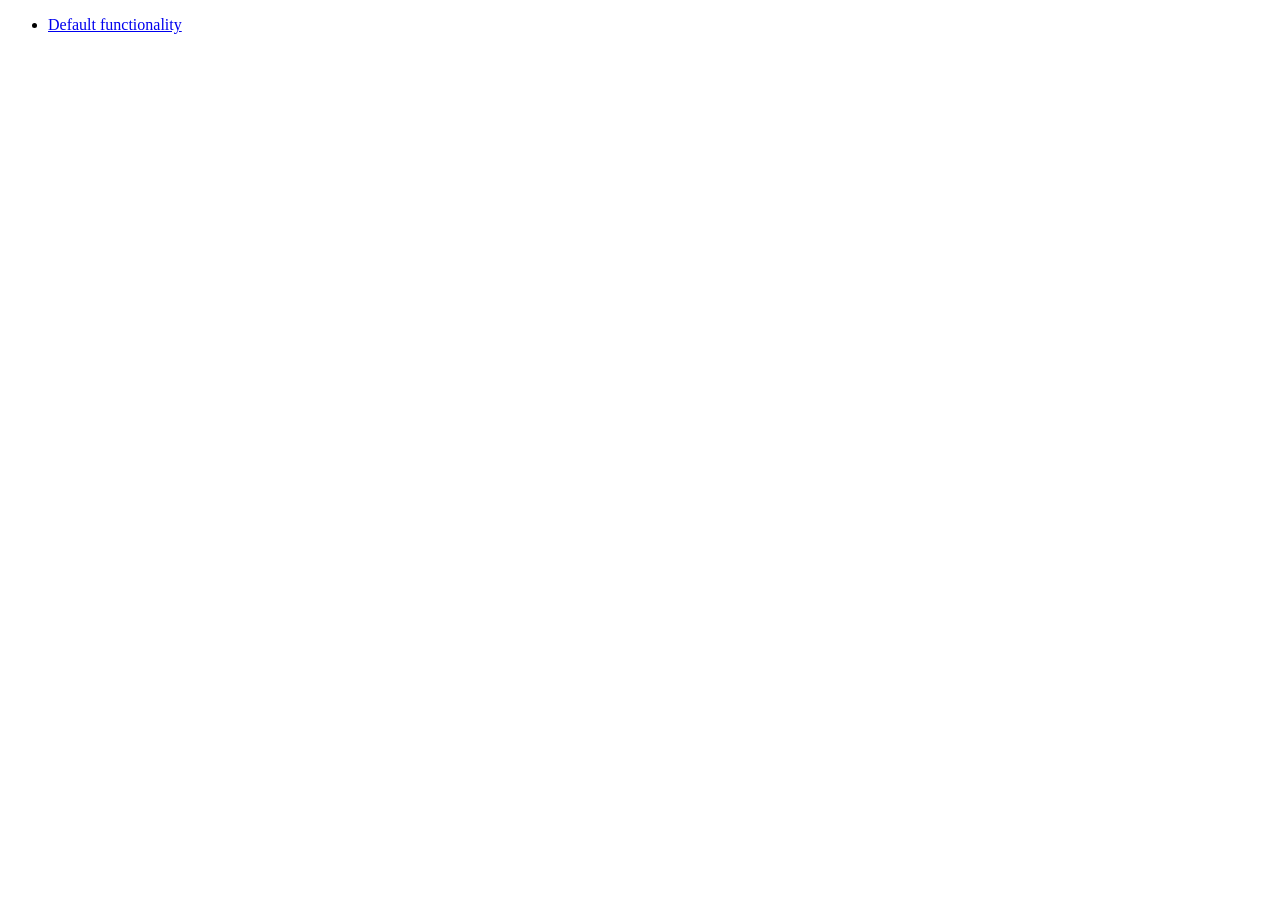
<file: assets/js/jquery-ui-1.10.3.custom/jquery-ui-1.10.3.custom/development-bundle/demos/addClass/index.html>
<!doctype html>
<html lang="en">
<head>
	<meta charset="utf-8">
	<title>jQuery UI Effects Demos</title>
</head>
<body>

<ul>
	<li><a href="default.html">Default functionality</a></li>
</ul>

</body>
</html>
</file>
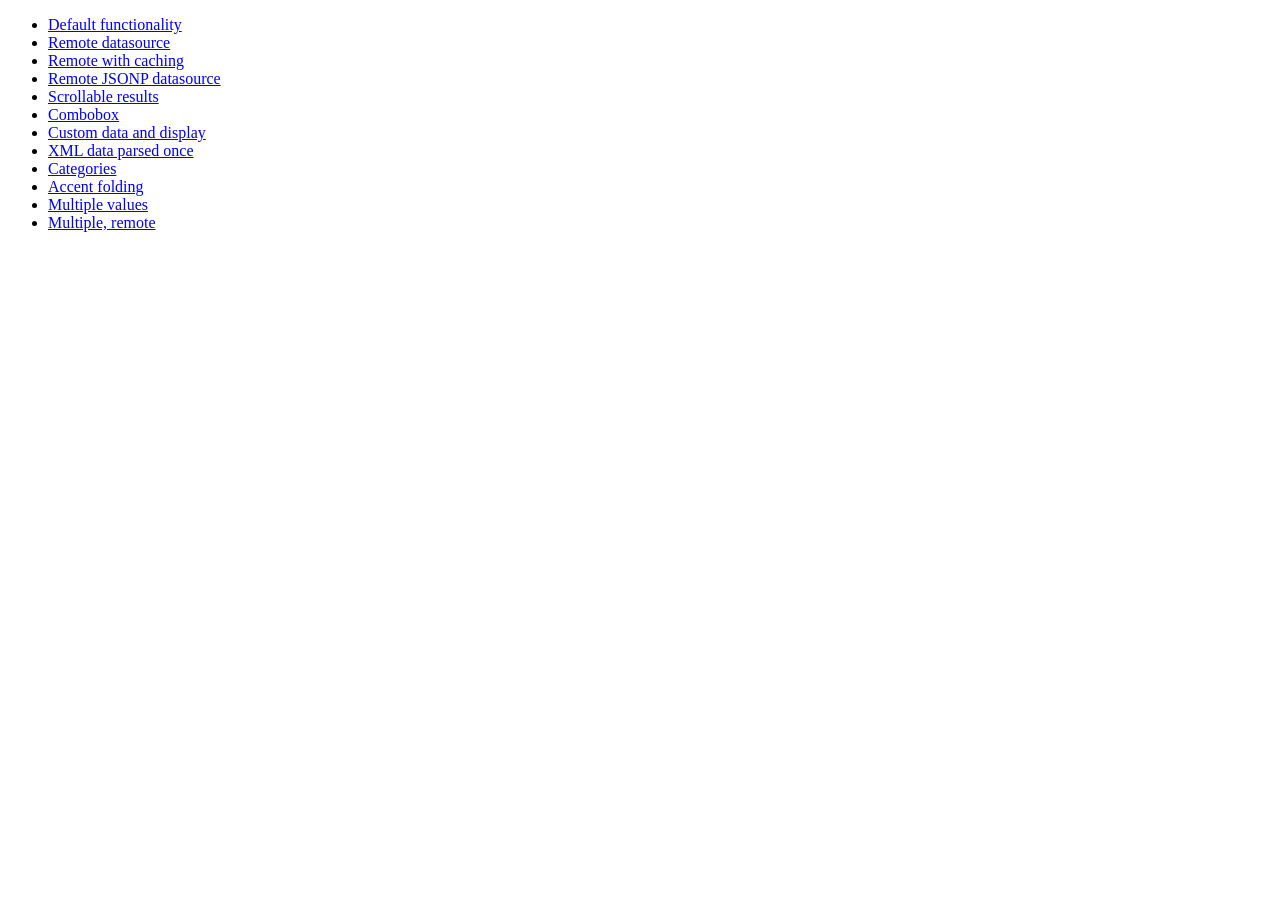
<file: assets/js/jquery-ui-1.10.3.custom/jquery-ui-1.10.3.custom/development-bundle/demos/autocomplete/index.html>
<!doctype html>
<html lang="en">
<head>
	<meta charset="utf-8">
	<title>jQuery UI Autocomplete Demos</title>
</head>
<body>

<ul>
	<li><a href="default.html">Default functionality</a></li>
	<li><a href="remote.html">Remote datasource</a></li>
	<li><a href="remote-with-cache.html">Remote with caching</a></li>
	<li><a href="remote-jsonp.html">Remote JSONP datasource</a></li>
	<li><a href="maxheight.html">Scrollable results</a></li>
	<li><a href="combobox.html">Combobox</a></li>
	<li><a href="custom-data.html">Custom data and display</a></li>
	<li><a href="xml.html">XML data parsed once</a></li>
	<li><a href="categories.html">Categories</a></li>
	<li><a href="folding.html">Accent folding</a></li>
	<li><a href="multiple.html">Multiple values</a></li>
	<li><a href="multiple-remote.html">Multiple, remote</a></li>
</ul>

</body>
</html>
</file>
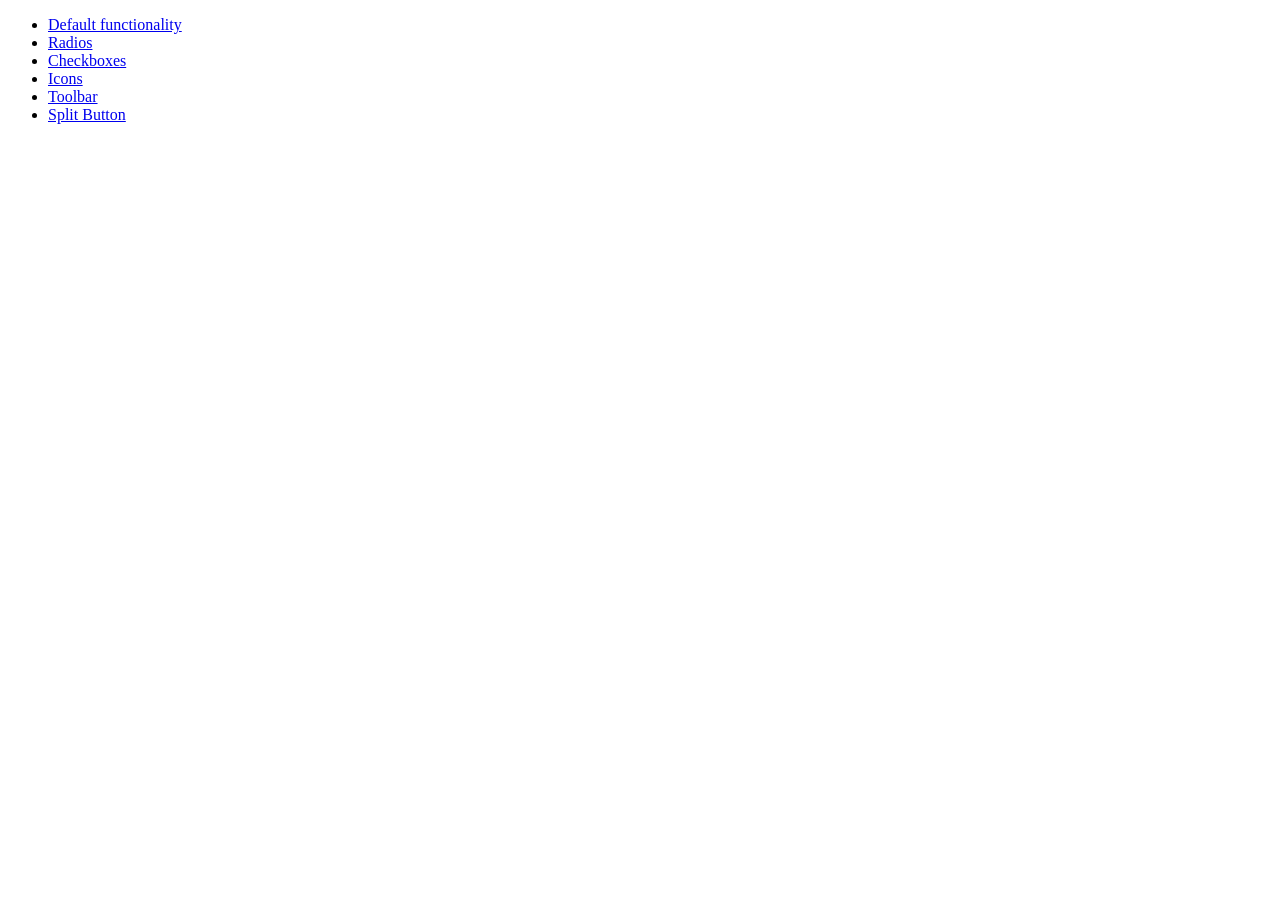
<file: assets/js/jquery-ui-1.10.3.custom/jquery-ui-1.10.3.custom/development-bundle/demos/button/index.html>
<!doctype html>
<html lang="en">
<head>
	<meta charset="utf-8">
	<title>jQuery UI Button Demos</title>
</head>
<body>

<ul>
	<li><a href="default.html">Default functionality</a></li>
	<li><a href="radio.html">Radios</a></li>
	<li><a href="checkbox.html">Checkboxes</a></li>
	<li><a href="icons.html">Icons</a></li>
	<li><a href="toolbar.html">Toolbar</a></li>
	<li><a href="splitbutton.html">Split Button</a></li>
</ul>

</body>
</html>
</file>
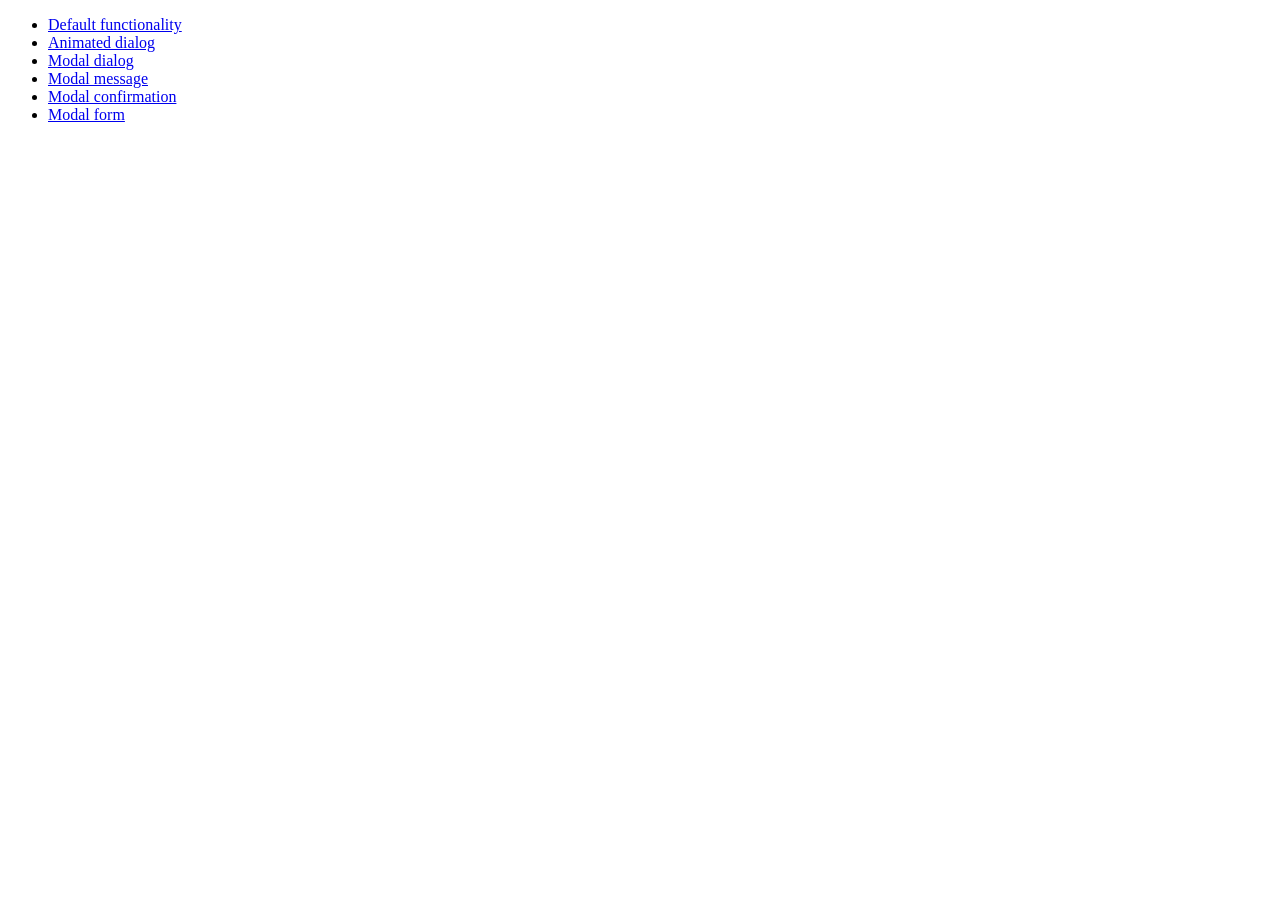
<file: assets/js/jquery-ui-1.10.3.custom/jquery-ui-1.10.3.custom/development-bundle/demos/dialog/index.html>
<!doctype html>
<html lang="en">
<head>
	<meta charset="utf-8">
	<title>jQuery UI Dialog Demos</title>
</head>
<body>

<ul>
	<li><a href="default.html">Default functionality</a></li>
	<li><a href="animated.html">Animated dialog</a></li>
	<li><a href="modal.html">Modal dialog</a></li>
	<li><a href="modal-message.html">Modal message</a></li>
	<li><a href="modal-confirmation.html">Modal confirmation</a></li>
	<li><a href="modal-form.html">Modal form</a></li>
</ul>

</body>
</html>
</file>
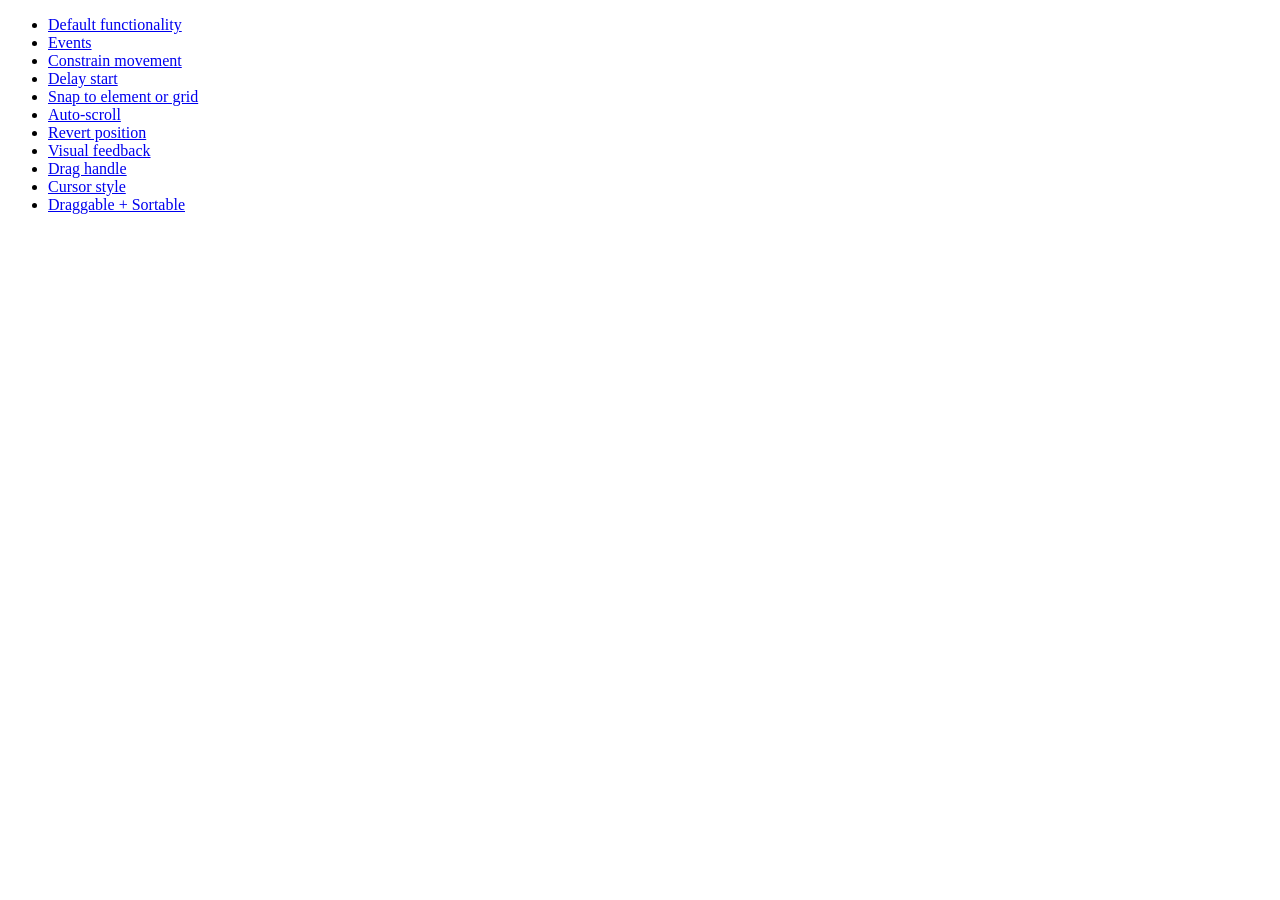
<file: assets/js/jquery-ui-1.10.3.custom/jquery-ui-1.10.3.custom/development-bundle/demos/draggable/index.html>
<!doctype html>
<html lang="en">
<head>
	<meta charset="utf-8">
	<title>jQuery UI Draggable Demos</title>
</head>
<body>

<ul>
	<li><a href="default.html">Default functionality</a></li>
	<li><a href="events.html">Events</a></li>
	<li><a href="constrain-movement.html">Constrain movement</a></li>
	<li><a href="delay-start.html">Delay start</a></li>
	<li><a href="snap-to.html">Snap to element or grid</a></li>
	<li><a href="scroll.html">Auto-scroll</a></li>
	<li><a href="revert.html">Revert position</a></li>
	<li><a href="visual-feedback.html">Visual feedback</a></li>
	<li><a href="handle.html">Drag handle</a></li>
	<li><a href="cursor-style.html">Cursor style</a></li>
	<li><a href="sortable.html">Draggable + Sortable</a></li>
</ul>

</body>
</html>
</file>
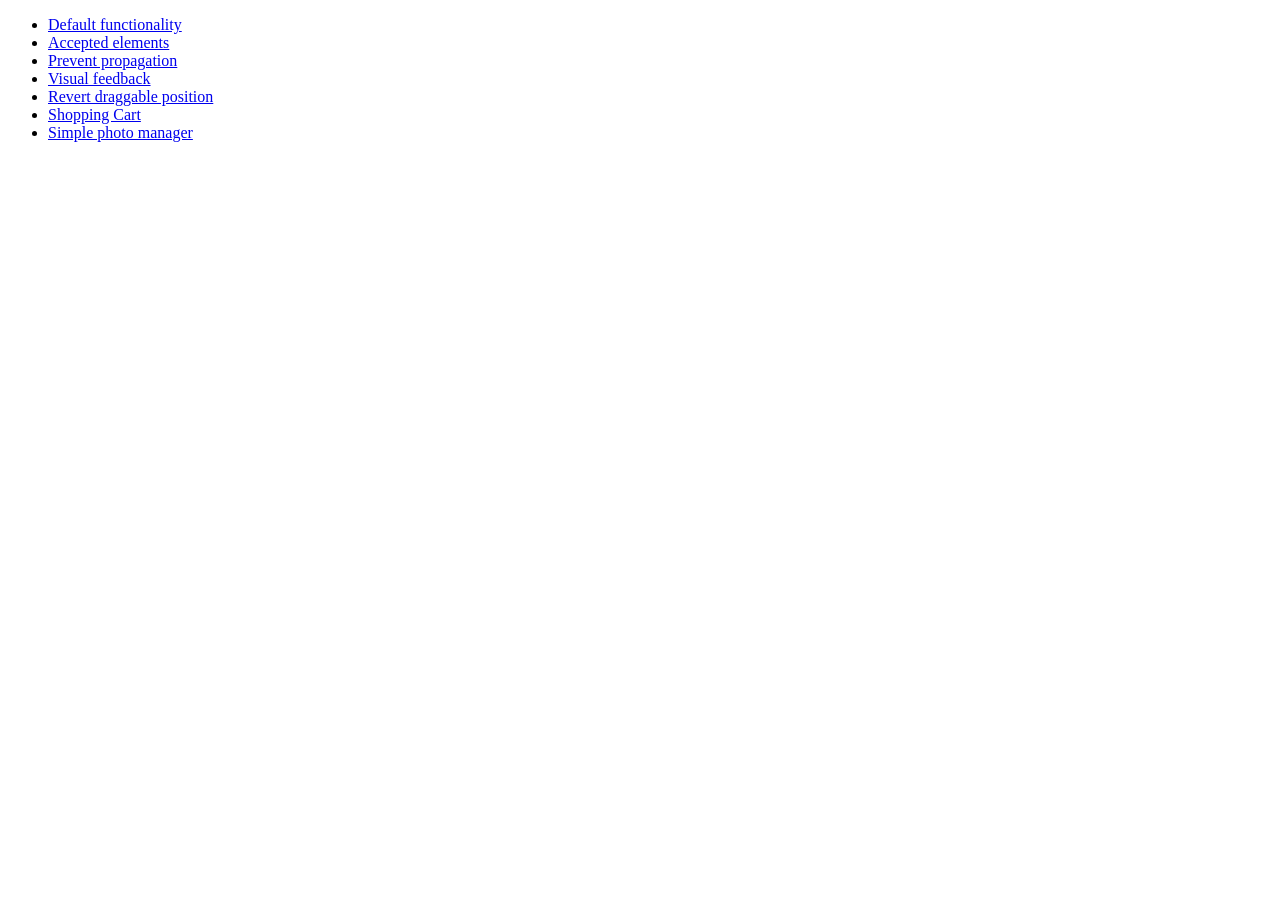
<file: assets/js/jquery-ui-1.10.3.custom/jquery-ui-1.10.3.custom/development-bundle/demos/droppable/index.html>
<!doctype html>
<html lang="en">
<head>
	<meta charset="utf-8">
	<title>jQuery UI Droppable Demos</title>
</head>
<body>

<ul>
	<li><a href="default.html">Default functionality</a></li>
	<li><a href="accepted-elements.html">Accepted elements</a></li>
	<li><a href="propagation.html">Prevent propagation</a></li>
	<li><a href="visual-feedback.html">Visual feedback</a></li>
	<li><a href="revert.html">Revert draggable position</a></li>
	<li><a href="shopping-cart.html">Shopping Cart</a></li>
	<li><a href="photo-manager.html">Simple photo manager</a></li>
</ul>

</body>
</html>
</file>
<file: templates/index/styles.css>
/**
	Juizy Slideshow
	@author: Geoffrey Crofte
	@date: 2011-12-07
	@from: self work http://creativejuiz.fr/trytotry
	@license: CreativeCommons (BY)
	
	
	************* Changelog *************
	
	** v.1.1.1 - 2012-02-27
	- Figcaption element hidden when you take the control
	
	** v.1.1.0 - 2011-12-31
	- Caption of figure (figcaption element) display improvement
	
	** v.1.0.0 - 2011-12-07
	- First version
	
*/

html {
	background-color: #e4dfd2;
	background-image: -webkit-radial-gradient(center 425px 45deg, circle closest-side, rgba(255,255,255,0.6) 0%, rgba(255,255,255,0) 30%),
		-webkit-radial-gradient(center 425px 45deg, circle closest-side, rgba(0,0,0,0.2) 0%, rgba(0,0,0,0) 10%),
		-webkit-linear-gradient(rgba(231, 228, 222, 0), rgba(231, 228, 222, 1) 150px, rgba(231, 228, 222, 1) 388px, rgba(255, 255, 255, 0) 388px, rgba(243, 239,233,1) 388px,rgba(243, 239,233,1) 390px, rgba(206,195,187,1) 390px, rgba(230,222,216,1) 990px, rgba(230,222,216,1)),
		-webkit-linear-gradient(0pt 50% , rgba(255, 255, 255, 0.07) 50%, transparent 50%),
		-webkit-linear-gradient(0pt 50% , rgba(255, 255, 255, 0.13) 50%, transparent 50%),
		-webkit-linear-gradient(0pt 50% , transparent 50%, rgba(255, 255, 255, 0.17) 50%),
		-webkit-linear-gradient(0pt 50% , transparent 50%, rgba(255, 255, 255, 0.19) 50%);
	background-image: -moz-radial-gradient(center 425px 45deg, circle closest-side, rgba(255,255,255,0.6) 0%, rgba(255,255,255,0) 30%),
		-moz-radial-gradient(center 425px 45deg, circle closest-side, rgba(0,0,0,0.2) 0%, rgba(0,0,0,0) 10%),
		-moz-linear-gradient(rgba(231, 228, 222, 0), rgba(231, 228, 222, 1) 150px, rgba(231, 228, 222, 1) 388px, rgba(255, 255, 255, 0) 388px, rgba(243, 239,233,1) 388px,rgba(243, 239,233,1) 390px, rgba(206,195,187,1) 390px, rgba(230,222,216,1) 990px, rgba(230,222,216,1)), 
		-moz-linear-gradient(0pt 50% , rgba(255, 255, 255, 0.07) 50%, transparent 50%),
		-moz-linear-gradient(0pt 50% , rgba(255, 255, 255, 0.13) 50%, transparent 50%),
		-moz-linear-gradient(0pt 50% , transparent 50%, rgba(255, 255, 255, 0.17) 50%),
		-moz-linear-gradient(0pt 50% , transparent 50%, rgba(255, 255, 255, 0.19) 50%);
	background-image: -ms-radial-gradient(center 425px 45deg, circle closest-side, rgba(255,255,255,0.6) 0%, rgba(255,255,255,0) 30%),
		-ms-radial-gradient(center 425px 45deg, circle closest-side, rgba(0,0,0,0.2) 0%, rgba(0,0,0,0) 10%),
		-ms-linear-gradient(rgba(231, 228, 222, 0), rgba(231, 228, 222, 1) 150px, rgba(231, 228, 222, 1) 388px, rgba(255, 255, 255, 0) 388px, rgba(243, 239,233,1) 388px,rgba(243, 239,233,1) 390px, rgba(206,195,187,1) 390px, rgba(230,222,216,1) 990px, rgba(230,222,216,1)),
		-ms-linear-gradient(0pt 50% , rgba(255, 255, 255, 0.07) 50%, transparent 50%),
		-ms-linear-gradient(0pt 50% , rgba(255, 255, 255, 0.13) 50%, transparent 50%),
		-ms-linear-gradient(0pt 50% , transparent 50%, rgba(255, 255, 255, 0.17) 50%),
		-ms-linear-gradient(0pt 50% , transparent 50%, rgba(255, 255, 255, 0.19) 50%);
	background-image: -o-radial-gradient(center 425px 45deg, circle closest-side, rgba(255,255,255,0.6) 0%, rgba(255,255,255,0) 30%),
		-o-radial-gradient(center 425px 45deg, circle closest-side, rgba(0,0,0,0.2) 0%, rgba(0,0,0,0) 10%),
		-o-linear-gradient(rgba(231, 228, 222, 0), rgba(231, 228, 222, 1) 150px, rgba(231, 228, 222, 1) 388px, rgba(255, 255, 255, 0) 388px, rgba(243, 239,233,1) 388px,rgba(243, 239,233,1) 390px, rgba(206,195,187,1) 390px, rgba(230,222,216,1) 990px, rgba(230,222,216,1)),
		-o-linear-gradient(0pt 50% , rgba(255, 255, 255, 0.07) 50%, transparent 50%),
		-o-linear-gradient(0pt 50% , rgba(255, 255, 255, 0.13) 50%, transparent 50%),
		-o-linear-gradient(0pt 50% , transparent 50%, rgba(255, 255, 255, 0.17) 50%),
		-o-linear-gradient(0pt 50% , transparent 50%, rgba(255, 255, 255, 0.19) 50%);
	background-image: radial-gradient(center 425px 45deg, circle closest-side, rgba(255,255,255,0.6) 0%, rgba(255,255,255,0) 30%),
		radial-gradient(center 425px 45deg, circle closest-side, rgba(0,0,0,0.2) 0%, rgba(0,0,0,0) 10%),
		linear-gradient(rgba(231, 228, 222, 0), rgba(231, 228, 222, 1) 150px, rgba(231, 228, 222, 1) 388px, rgba(255, 255, 255, 0) 388px, rgba(243, 239,233,1) 388px,rgba(243, 239,233,1) 390px, rgba(206,195,187,1) 390px, rgba(230,222,216,1) 990px, rgba(230,222,216,1)), 
		linear-gradient(0pt 50% , rgba(255, 255, 255, 0.07) 50%, transparent 50%),
		linear-gradient(0pt 50% , rgba(255, 255, 255, 0.13) 50%, transparent 50%),
		linear-gradient(0pt 50% , transparent 50%, rgba(255, 255, 255, 0.17) 50%),
		linear-gradient(0pt 50% , transparent 50%, rgba(255, 255, 255, 0.19) 50%);
	background-size: 13px, 26px, auto, 13px, 29px, 37px, 53px;
	min-height:100%;
	overflow-x:hidden;
}

body {
	width: 800px;
	margin: 0 auto;
	color:#777;
}
h1, h2 {
	text-align:center;
	margin-top:0;
}
h1 {
	padding: 1em 0;
	margin-left: 1.5em;
	font-size: 2.5em;
	font-family: 'Amaranth', Arial, Verdana, sans-serif;
}
h1 span {
	display:block;
	margin: 0.75em 0 0 -2em;
	line-height: 1em;
	font-size: 0.55em;
}
h1 .cursive {
	margin: 0 0 0 -3em;
	font-size: 1.1em;
	line-height:0.5em;
	color: #bd9b83;
}
figure { 
	display: inline-block; 
}
a {
	text-decoration: none;
	border-bottom: 1px solid #bc9d88;
	color: #8f6b51;
}
a:hover,
a:focus {
	border-bottom: 1px dashed #bc9d88;
}
.sread {
	position: absolute;
	left:-9999px;
}
.cursive {
	font-family: 'Mr Dafoe', cursive;
}
.center {
	text-align: center;
}

.box #slideshow {
	position: relative;
	width: 640px;
	height: 310px;
	/*padding: 15px;*/
	border: 1px solid #ddd;
	margin: 0 auto 2em;
	background: #FFF;
	background: -webkit-linear-gradient(#FFF, #FFF 20%, #EEE 80%, #DDD);
	background: -moz-linear-gradient(#FFF, #FFF 20%, #EEE 80%, #DDD);
	background: -ms-linear-gradient(#FFF, #FFF 20%, #EEE 80%, #DDD);
	background: -o-linear-gradient(#FFF, #FFF 20%, #EEE 80%, #DDD);
	background: linear-gradient(#FFF, #FFF 20%, #EEE 80%, #DDD);
	
	-webkit-border-radius: 2px 2px 2px 2px;
	-moz-border-radius: 2px 2px 2px 2px;
	border-radius: 2px 2px 2px 2px;
	
	-webkit-box-shadow: 0 0 3px rgba(0,0,0, 0.2);
	-moz-box-shadow: 0 0 3px rgba(0,0,0, 0.2);
	box-shadow: 0 0 3px rgba(0,0,0, 0.2);
}

/* avanced box-shadow : http://www.creativejuiz.fr/blog/les-tutoriels/ombre-avancees-avec-css3-et-box-shadow */
.box #slideshow:before,
.box #slideshow:after {
	position: absolute;
	display:block;
	bottom:16px;
	width: 50%;
	height: 20px;
	content: " ";
	background: rgba(0,0,0,0.1);
	
	-webkit-border-radius: 50%;
	-moz-border-radius: 50%;
	border-radius: 50%;
	
	-webkit-box-shadow: 0 0 3px rgba(0,0,0, 0.4), 0 20px 10px rgba(0,0,0, 0.7);
	-moz-box-shadow: 0 0 3px rgba(0,0,0, 0.4), 0 20px 10px rgba(0,0,0, 0.7);
	box-shadow: 0 0 3px rgba(0,0,0, 0.4), 0 20px 10px rgba(0,0,0, 0.7);
	
	z-index: -10;
}
.box #slideshow:before {
	left:0;
	-webkit-transform: rotate(-4deg);
	-moz-transform: rotate(-4deg);
	-ms-transform: rotate(-4deg);
	-o-transform: rotate(-4deg);
}
.box #slideshow:after {
	right:0;
	-webkit-transform: rotate(4deg);
	-moz-transform: rotate(4deg);
	-ms-transform: rotate(4deg);
	-o-transform: rotate(4deg);
}
.box #slideshow .commands {
	position: absolute;
	top: 45%;
	padding: 5px 13px;
	border-bottom:0;
	font-family: 'Amaranth', Arial, Verdana, sans-serif;
	font-size: 1.3em;
	color: #aaa;
	text-decoration:none;
	background-color: #eee;
	background-image: -webkit-linear-gradient(#fff,#ddd);
	background-image: -moz-linear-gradient(#fff,#ddd);
	background-image: -ms-linear-gradient(#fff,#ddd);
	background-image: -o-linear-gradient(#fff,#ddd);
	background-image: linear-gradient(#fff,#ddd);
	text-shadow: 0 0 1px #aaa;
	
	-webkit-border-radius: 50%;
	-moz-border-radius: 50%;
	border-radius: 50%;
	
	-webkit-box-shadow: 1px 1px 2px rgba(0,0,0,0.2);
	-moz-box-shadow: 1px 1px 2px rgba(0,0,0,0.2);
	box-shadow: 1px 1px 2px rgba(0,0,0,0.2);
}
.box #slideshow .commands:after {
	position: absolute;
	bottom: 65px; left:-18px;
	content: attr(title);
	width: 50px;
	padding: 12px;
	background: #fff;
	font-family: Georgia, Times, serif;
	font-size: 14px;
	text-align:center;
	text-shadow: 0 0 0;
	opacity: 0;
	
	-webkit-border-radius: 12px;
	-moz-border-radius: 12px;
	border-radius: 12px;
	
	-webkit-box-shadow: 1px 1px 4px rgba(0,0,0,0.4);
	-moz-box-shadow: 1px 1px 4px rgba(0,0,0,0.4);
	box-shadow: 1px 1px 4px rgba(0,0,0,0.4);
	
	-webkit-transition: opacity 0.7s, bottom 0.7s;
	-moz-transition: opacity 0.7s, bottom 0.7s;
	transition: opacity 0.7s, bottom 0.7s;
}
.box #slideshow .commands:before {
	position: absolute;
	bottom: 55px; left: 13px;
	content: " ";
	width: 1px; height: 1px;
	border-top: 10px solid #fff;
	border-left: 5px solid transparent;
	border-right: 5px solid transparent;
	z-index:100;
	opacity: 0;
	
	-webkit-transition: opacity 0.7s, bottom 0.7s;
	-moz-transition: opacity 0.7s, bottom 0.7s;
	transition: opacity 0.7s, bottom 0.7s;
}
.box #slideshow .commands:hover:before {
	bottom: 35px;
	opacity: 1;
}
.box #slideshow .commands:hover:after {
	bottom: 45px;
	opacity: 1;
}
.box #slideshow .commands:focus { 
	outline: 0;
	-webkit-transform: translate(1px, 2px);
	-moz-transform: translate(1px, 2px);
	-ms-transform: translate(1px, 2px);
	-o-transform: translate(1px, 2px);
	transform: translate(1px, 2px);
}
.box #slideshow .commands:active {
	-webkit-transform: translate(0, 1px);
	-moz-transform: translate(0, 1px);
	-ms-transform: translate(0, 1px);
	-o-transform: translate(0, 1px);
	transform: translate(0, 1px);
}
.box #slideshow .prev {
	left: -48px;
}
.box #slideshow .next {
	right: -48px;
}
.box #slideshow .prev,
.box #slideshow .next {
	display:none;
}
.box #slideshow .prev,
.box #slideshow .next {
	display:none;
}
.box #slideshow .commands1 {
	display: block;
}

/* play/pause commands */
.play_commands {
	position: absolute;
	width: 22px; height: 22px;
	top: 25px; right: 25px;
	z-index: 10;
	text-indent: -9999px;
	border:0 none;
	opacity: 0;

	-webkit-transition: opacity 1s, right 1s;
	-moz-transition: opacity 1s, right 1s;
	transition: opacity 1s, right 1s;
}
.play { right: 55px; cursor: default; }

.pause:hover { border:0 none; }
.play_commands:focus { outline:0; }

.box #slideshow:hover .pause,
#sl_play:target ~ .box #slideshow:hover .pause,
.play_commands:focus {
	opacity: 1;
}
.sl_command:target ~ .box #slideshow:hover .pause,
#sl_pause:target ~ .box #slideshow:hover .pause {
	opacity: 0;
}
.pause:after,
.pause:before {
	position: absolute;
	display: block;
	content: " ";
	top:0;
	width:38%;
	height: 22px;
	background: #fff;
	background: rgba(255,255,255,0.5);
}
.pause:after {
	right:0;
}
.pause:before {
	left:0;
}
.play {
	width: 1px; 
	height: 1px; 
	border-top: 10px solid transparent; 
	border-left: 20px solid #fff; 
	border-left: 20px solid rgba(255,255,255,0.5); 
	border-bottom: 10px solid transparent;
	opacity: 0;
}
.play:hover,
.play:focus {
	border-bottom: 10px solid transparent;
}

.box #slideshow .container {
	position:relative;
	width: 640px;
	height: 310px;
	overflow: hidden;
}
/* timeline base */
.box #slideshow .container:after {
	position:absolute;
	bottom: 0; left:0;
	content: " ";
	background: #999;
	width: 100%;
	height: 1px;
}

@-webkit-keyframes slider {
	0%, 20%, 100%	{ left: 0 }
	25%, 45%		{ left: -100% }
	50%, 70%		{ left: -200% }
	75%, 95%		{ left: -300% }
}
@-moz-keyframes slider {
	0%, 20%, 100%	{ left: 0 }
	25%, 45%		{ left: -100% }
	50%, 70%		{ left: -200% }
	75%, 95%		{ left: -300% }
}
@keyframes slider {
	0%, 20%, 100%	{ left: 0 }
	25%, 45%		{ left: -100% }
	50%, 70%		{ left: -200% }
	75%, 95%		{ left: -300% }
}

.box #slideshow .slider {
	position: absolute;
	left:0; top:0;
	width: 400%;
	height: 310px;
	
	-webkit-animation: slider 16s infinite;
	-moz-animation: slider 16s infinite;
	animation: slider 16s infinite;
}
.sl_i:target ~ .box #slideshow .slider {
	-webkit-transition: left 1s;
	-moz-transition: left 1s;
	transition: left 1s;
}
.sl_command:target ~ .box #slideshow .slider {
	-webkit-transition: opacity 1s;
	-moz-transition: opacity 1s;
	transition: opacity 1s;
}
.box #slideshow .c_slider {
	position: absolute;
	left:0; top:0;
	width: 400%;
	height: 310px;
	/*background: url(img/dummy-640x310-1.jpg) 0 0 no-repeat, url(img/dummy-640x310-2.jpg) 640px 0 no-repeat, url(img/dummy-640x310-3.jpg) 1280px 0 no-repeat, url(img/dummy-640x310-4.jpg) 1920px 0 no-repeat;*/
}
.sl_i:target ~ .box #slideshow .c_slider {
	-webkit-transition: background 1s;
	-moz-transition: background 1s;
	transition: background 1s;
}

.box #slideshow figure {
	position:relative;
	padding:0; margin:0;
}

@-webkit-keyframes figurer {
	0%, 25%, 50%, 75%, 100%						{ -webkit-box-shadow: 0 0 65px rgba(0,0,0, 0) inset; box-shadow: 0 0 65px rgba(0,0,0, 0) inset;	}
	5%, 20%, 30%, 45%, 55%, 70%, 80%, 95%		{ -webkit-box-shadow: 0 0 65px rgba(0,0,0, 0.5) inset;	box-shadow: 0 0 65px rgba(0,0,0, 0.5) inset; }
}
@-moz-keyframes figurer {
	0%, 25%, 50%, 75%, 100%						{ -moz-box-shadow: 0 0 65px rgba(0,0,0, 0) inset; box-shadow: 0 0 65px rgba(0,0,0, 0) inset;	}
	5%, 20%, 30%, 45%, 55%, 70%, 80%, 95%		{ -moz-box-shadow: 0 0 65px rgba(0,0,0, 0.5) inset;	box-shadow: 0 0 65px rgba(0,0,0, 0.5) inset; }
}
@keyframes figurer {
	0%, 25%, 50%, 75%, 100%						{ -moz-box-shadow: 0 0 65px rgba(0,0,0, 0) inset; box-shadow: 0 0 65px rgba(0,0,0, 0) inset;	}
	5%, 20%, 30%, 45%, 55%, 70%, 80%, 95%		{ -moz-box-shadow: 0 0 65px rgba(0,0,0, 0.5) inset;	box-shadow: 0 0 65px rgba(0,0,0, 0.5) inset; }
}
.box #slideshow figure:after {
	position: absolute;
	display:block;
	content: " ";
	top:0; left:0;
	width: 100%; height: 100%;
	-webkit-box-shadow: 0 0 65px rgba(0,0,0, 0.5) inset;
	-moz-box-shadow: 0 0 65px rgba(0,0,0, 0.5) inset;
	box-shadow: 0 0 65px rgba(0,0,0, 0.5) inset;
	
	-webkit-animation: figurer 16s infinite;
	-moz-animation: figurer 16s infinite;
	animation: figurer 16s infinite;
}

@-webkit-keyframes figcaptionner {
	0%, 25%, 50%, 75%, 100%						{ bottom: -55px;	}
	5%, 20%, 30%, 45%, 55%, 70%, 80%, 95%		{ bottom: 5px;		}
}
@-moz-keyframes figcaptionner {
	0%, 25%, 50%, 75%, 100%						{ bottom: -55px;	}
	5%, 20%, 30%, 45%, 55%, 70%, 80%, 95%		{ bottom: 5px;		}
}
@keyframes figcaptionner {
	0%, 25%, 50%, 75%, 100%						{ bottom: -55px;	}
	5%, 20%, 30%, 45%, 55%, 70%, 80%, 95%		{ bottom: 5px;		}
}

 .slide-desc li {
	position:relative;
	padding: 20px 20px; margin:0;
	left:0; right:0;
	text-align:center;
	letter-spacing: 0.05em;
	word-spacing: 0.05em;
	font-family: Georgia, Times, serif;
	background: #000;
	background: rgba(255,255,255,0.7);
	border-top: 1px solid rgb(225,225,225);
	color: #555;
	text-shadow: -1px -1px 0 rgba(255,255,255,0.3);
	
/*	-webkit-animation: figcaptionner 4s infinite;
	-moz-animation: figcaptionner 4s infinite;
	animation: figcaptionner 4s infinite;
*/
}
.slide-desc{
	list-style: none;
	position: relative;

}
.slide-desc li:first-child a:after,
.slide-desc li:first-child a:before {
	position: absolute;
	top: 0; left: 0;
	content: " ";
	width: 350px; height: 55px;
	background-color: green;
	z-index:-20;
	/*
	-webkit-border-radius: 50%;
	-moz-border-radius: 50%;
	border-radius: 50%;
	
	-webkit-box-shadow: 0 1px 2px rgba(0,0,0,0.55) inset;
	-moz-box-shadow: 0 1px 2px rgba(0,0,0,0.55) inset;
	box-shadow: 0 1px 2px rgba(0,0,0,0.55) inset;
	*/
}

.slide-desc li:first-child a:after {
	-webkit-animation: slidedescr 16s infinite; /* webkit can't animate pseudo-element =_= :L: */
	-moz-animation: slidedescr 16s infinite; /* thanks moz ! :D */
	animation: slidedescr 16s infinite;
}
.slide-desc li:first-child a:before {
	display:none;
}

@-moz-keyframes slidedescr {
	0%, 100% 	{ background-color:green; top: 0; 		}
	
	20%			{ background-color:green; top: 0;		}
	22%			{ background-color:white; top: 0;		}
	23%			{ background-color:white; top: 20px;	}
	25%			{ background-color:green; top: 20px;	}
	
	45%			{ background-color:green; top: 20px;	}
	47%			{ background-color:white; top: 20px;	}
	48%			{ background-color:white; top: 40px;	}
	50%			{ background-color:green; top: 40px;	}
	
	70%			{ background-color:green; top: 40px;	}
	72%			{ background-color:white; top: 40px;	}
	73%			{ background-color:white; top: 60px;	}
	75%			{ background-color:green; top: 60px;	}
	
	95%			{ background-color:green; top: 60px;	}
	97%			{ background-color:white; top: 60px;	}
	98%			{ background-color:green; top: 0;	}
}
@-webkit-keyframes slidedescr {
	0%, 100% 	{ background-color:green; top: 0; 		}
	
	20%			{ background-color:green; top: 0;		}
	22%			{ background-color:white; top: 0;		}
	23%			{ background-color:white; top: 20px;	}
	25%			{ background-color:green; top: 20px;	}
	
	45%			{ background-color:green; top: 20px;	}
	47%			{ background-color:white; top: 20px;	}
	48%			{ background-color:white; top: 40px;	}
	50%			{ background-color:green; top: 40px;	}
	
	70%			{ background-color:green; top: 40px;	}
	72%			{ background-color:white; top: 40px;	}
	73%			{ background-color:white; top: 60px;	}
	75%			{ background-color:green; top: 60px;	}
	
	95%			{ background-color:green; top: 60px;	}
	97%			{ background-color:white; top: 60px;	}
	98%			{ background-color:green; top: 0;	}
}
@keyframes slidedescr {
	0%, 100% 	{ background-color:green; top: 0; 		}
	
	20%			{ background-color:green; top: 0;		}
	22%			{ background-color:white; top: 0;		}
	23%			{ background-color:white; top: 20px;	}
	25%			{ background-color:green; top: 20px;	}
	
	45%			{ background-color:green; top: 20px;	}
	47%			{ background-color:white; top: 20px;	}
	48%			{ background-color:white; top: 40px;	}
	50%			{ background-color:green; top: 40px;	}
	
	70%			{ background-color:green; top: 40px;	}
	72%			{ background-color:white; top: 40px;	}
	73%			{ background-color:white; top: 60px;	}
	75%			{ background-color:green; top: 60px;	}
	
	95%			{ background-color:green; top: 60px;	}
	97%			{ background-color:white; top: 60px;	}
	98%			{ background-color:green; top: 0;	}
}


@-webkit-keyframes timeliner {
	0%, 25%, 50%, 75%, 100%	{ width: 0;		}
	20%, 45%, 70%, 90%		{ width: 640px;	}
}
@-moz-keyframes timeliner {
	0%, 25%, 50%, 75%, 100%	{ width: 0;		}
	20%, 45%, 70%, 90%		{ width: 640px;	}
}
@keyframes timeliner {
	0%, 25%, 50%, 75%, 100%	{ width: 0;		}
	20%, 45%, 70%, 90%		{ width: 640px;	}
}

#timeline {
	position: absolute;
	background: #999;
	bottom: 15px;
	left: 15px;
	height: 1px;
	background: rgb(214,98,13);
	background: rgba(214,98,13,.8);
	width: 0;
	
	-webkit-animation: timeliner 16s infinite;
	-moz-animation: timeliner 16s infinite;
	animation: timeliner 16s infinite;
}

/* dots styles */
.dots_commands  {
	position: relative;
	top: 32px;
	padding:0; margin:0;
	text-align:center;
}
.dots_commands li {
	display:inline;
	padding:0; margin:0;
	list-style:none;
}
.dots_commands a {
	position: relative;
	display:inline-block;
	height:8px; width: 8px;
	margin: 0 5px;
	text-indent: -9999px;
	background: #fff;
	border-bottom:0;
	
	-webkit-border-radius: 50%;
	-moz-border-radius: 50%;
	border-radius: 50%;
	
	-webkit-box-shadow: 0 1px 2px rgba(0,0,0,0.55) inset;
	-moz-box-shadow: 0 1px 2px rgba(0,0,0,0.55) inset;
	box-shadow: 0 1px 2px rgba(0,0,0,0.55) inset;
	
	z-index:25;
}
.dots_commands li + li a {
	z-index:10;
}
@-moz-keyframes dotser {
	0%, 100% 	{ opacity: 1; left: 0; 		}
	
	20%			{ opacity: 1; left: 0;		}
	22%			{ opacity: 0; left: 0;		}
	23%			{ opacity: 0; left: 18px;	}
	25%			{ opacity: 1; left: 18px;	}
	
	45%			{ opacity: 1; left: 18px;	}
	47%			{ opacity: 0; left: 18px;	}
	48%			{ opacity: 0; left: 36px;	}
	50%			{ opacity: 1; left: 36px;	}
	
	70%			{ opacity: 1; left: 36px;	}
	72%			{ opacity: 0; left: 36px;	}
	73%			{ opacity: 0; left: 54px;	}
	75%			{ opacity: 1; left: 54px;	}
	
	95%			{ opacity: 1; left: 54px;	}
	97%			{ opacity: 0; left: 54px;	}
	98%			{ opacity: 0; left: 0;	}
}
@-webkit-keyframes dotser {
	0%, 100% 	{ opacity: 1; left: 0; 		}
	
	20%			{ opacity: 1; left: 0;		}
	22%			{ opacity: 0; left: 0;		}
	23%			{ opacity: 0; left: 18px;	}
	25%			{ opacity: 1; left: 18px;	}
	
	45%			{ opacity: 1; left: 18px;	}
	47%			{ opacity: 0; left: 18px;	}
	48%			{ opacity: 0; left: 36px;	}
	50%			{ opacity: 1; left: 36px;	}
	
	70%			{ opacity: 1; left: 36px;	}
	72%			{ opacity: 0; left: 36px;	}
	73%			{ opacity: 0; left: 54px;	}
	75%			{ opacity: 1; left: 54px;	}
	
	95%			{ opacity: 1; left: 54px;	}
	97%			{ opacity: 0; left: 54px;	}
	98%			{ opacity: 0; left: 0;	}
}
@keyframes dotser {
	0%, 100% 	{ opacity: 1; left: 0; 		}
	
	20%			{ opacity: 1; left: 0;		}
	22%			{ opacity: 0; left: 0;		}
	23%			{ opacity: 0; left: 18px;	}
	25%			{ opacity: 1; left: 18px;	}
	
	45%			{ opacity: 1; left: 18px;	}
	47%			{ opacity: 0; left: 18px;	}
	48%			{ opacity: 0; left: 36px;	}
	50%			{ opacity: 1; left: 36px;	}
	
	70%			{ opacity: 1; left: 36px;	}
	72%			{ opacity: 0; left: 36px;	}
	73%			{ opacity: 0; left: 54px;	}
	75%			{ opacity: 1; left: 54px;	}
	
	95%			{ opacity: 1; left: 54px;	}
	97%			{ opacity: 0; left: 54px;	}
	98%			{ opacity: 0; left: 0;	}
}


.dots_commands li:first-child a:after,
.dots_commands li:first-child a:before {
	position: absolute;
	top: 0; left: 0;
	content: " ";
	width: 8px; height: 8px;
	background: #bd9b83;
	z-index:20;
	-webkit-border-radius: 50%;
	-moz-border-radius: 50%;
	border-radius: 50%;
	
	-webkit-box-shadow: 0 1px 2px rgba(0,0,0,0.55) inset;
	-moz-box-shadow: 0 1px 2px rgba(0,0,0,0.55) inset;
	box-shadow: 0 1px 2px rgba(0,0,0,0.55) inset;
}
.dots_commands li:first-child a:after {
	-webkit-animation: dotser 16s infinite; /* webkit can't animate pseudo-element =_= :L: */
	-moz-animation: dotser 16s infinite; /* thanks moz ! :D */
	animation: dotser 16s infinite;
}
.dots_commands li:first-child a:before {
	display:none;
}




/* need a stop ! */

/* actions when target ! */
.sl_command { display: none; }

.sl_command:target ~ .box #slideshow .slider,
.sl_command:target ~ .box #slideshow figure:after,
.sl_command:target ~ .box #slideshow figcaption,
.sl_command:target ~ .box #slideshow #timeline,
.sl_command:target ~ .box #slideshow .dots_commands li:first-child a:after,
.sl_command:target ~ .box .slide-desc li:first-child a:after {
	-webkit-animation-play-state: paused;
	-moz-animation-play-state: paused;
	animation-play-state: paused;

}

#sl_play:target ~ .box #slideshow .slider,
#sl_play:target ~ .box #slideshow figure:after,
#sl_play:target ~ .box #slideshow figcaption,
#sl_play:target ~ .box #slideshow #timeline,
#sl_play:target ~ .box #slideshow .dots_commands li:first-child a:after,
#sl_play:target ~ .box .slide-desc li:first-child a:after {
	-webkit-animation-play-state: running;
	-moz-animation-play-state: running;
	animation-play-state: running;
}

.sl_command:target ~ .box #slideshow .pause 	{ opacity:0; }
.sl_command:target ~ .box #slideshow .play 	{ opacity:1; right: 25px; cursor: pointer; }
#sl_play:target ~ .box #slideshow .pause 	{ opacity:0; }
#sl_play:target ~ .box #slideshow .play 		{ opacity:0; right: 55px; cursor: default;}

.sl_i:target ~ .box #slideshow .slider									{ visibility: hidden }
.sl_i:target ~ .box #slideshow  figcaption						{ visibility: hidden }
.sl_i:target ~ .box #slideshow .dots_commands li:first-child a:after		{ display:none; }
.sl_i:target ~ .box #slideshow .dots_commands li:first-child a:before	{ display:block; }

#sl_i1:target ~ .box #slideshow .commands								{ display: none; }
#sl_i1:target ~ .box #slideshow .commands1								{ display: block; }
#sl_i1:target ~ .box #slideshow .c_slider								{ background-position: 0 0, 640px 0, 1280px 0, 1920px 0; }
#sl_i1:target ~ .box #slideshow .dots_commands li:first-child a:before	{ left:0; }

#sl_i2:target ~ .box #slideshow .commands								{ display: none; }
#sl_i2:target ~ .box #slideshow .commands2								{ display: block; }
#sl_i2:target ~ .box #slideshow .c_slider								{ background-position: -640px 0, 0 0, 640px 0, 1280px 0; }
#sl_i2:target ~ .box #slideshow .dots_commands li:first-child a:before	{ left:18px; }

#sl_i3:target ~ .box #slideshow .commands								{ display: none; }
#sl_i3:target ~ .box #slideshow .commands3								{ display: block; }
#sl_i3:target ~ .box #slideshow .c_slider								{ background-position: -1280px 0, -640px 0, 0 0, 640px 0; }
#sl_i3:target ~ .box #slideshow .dots_commands li:first-child a:before	{ left:36px; }

#sl_i4:target ~ .box #slideshow .commands								{ display: none; }
#sl_i4:target ~ .box #slideshow .commands4								{ display: block; }
#sl_i4:target ~ .box #slideshow .c_slider								{ background-position: -1920px 0, -1280px 0, -640px 0, 0 0; }
#sl_i4:target ~ .box #slideshow .dots_commands li:first-child a:before	{ left:54px; }



.slide-desc li{
	text-align:left;
}

/* EXPLANATIONS */


#main .download {
	text-align: center;
	margin: 3em 0 1em;
	line-height: 1.35em;
}
#main .download a {
	position: relative;
	display:inline-block;
	padding: 8px 22px 14px;
	border: 0;
	color: #fff;
	background:#8a796d;
	text-shadow: -1px -1px 0 #60544c;
	font-weight:bold;
	overflow: hidden;
	
	-moz-box-shadow: 0 6px 0 #403c3a;
	box-shadow: 0 6px 0 rgba(0,0,0,0.7), 0 7px 6px -5px rgba(255,255,255,0.40) inset;
	border-radius: 12px;
	
	-webkit-transition: color .5s;
	-moz-transition: color .5s;
	transition: color .5s;
}
#main .download .arrow {
	position: relative;
	top: 5px;
	display: inline-block;
	padding: 1px 6px;
	margin-right: 10px;
	color: #cabfb6;
	font-size: 22px;
	background: rgba(0,0,0,0.1);
	border: 1px solid rgba(0,0,0,0.2);
	-webkit-border-radius: 50%;
	-moz-border-radius: 50%;
	border-radius: 50%;
	-webkit-transition: all .5s;
	-moz-transition: all .5s;
	transition: all .5s;
}
@-webkit-keyframes downloader {
	0% { top:5px; }
	45% { top:60px; }
	49% { opacity: 0; }
	50% { top: -60px; }
	51% { opacity: 1; }
	100% { top:5px; color: #cbbfb5; text-shadow: 1px 1px #777; background: rgba(255,255,255,0.1); border-color: rgba(255,255,255,0.5); }
	
}
@-moz-keyframes downloader {
	0% { top:5px; }
	45% { top:60px; }
	49% { opacity: 0; }
	50% { top: -60px; }
	51% { opacity: 1; }
	100% { top:5px; color: #cbbfb5; text-shadow: 1px 1px #777; background: rgba(255,255,255,0.1); border-color: rgba(255,255,255,0.5); }
	
}
@keyframes downloader {
	0% { top:5px; }
	45% { top:60px; }
	49% { opacity: 0; }
	50% { top: -60px; }
	51% { opacity: 1; }
	100% { top:5px; color: #cbbfb5; text-shadow: 1px 1px #777; background: rgba(255,255,255,0.1); border-color: rgba(255,255,255,0.5); }
	
}
#main .download a:hover,
#main .download a:focus {
	color: #cbbfb5;
}
#main .download a:hover .arrow,
#main .download a:focus .arrow {
	-webkit-animation: downloader .4s forwards;
	-moz-animation: downloader .4s forwards;
	animation: downloader .4s forwards;
}

#main .download .file {
	display: block;
	font-weight:normal;
	font-size: 0.6em;
	margin-left: 40px;
	line-height: 0.55em;
}
#main .download .already {
	font-size: 0.7em;
	line-height: 2.4em;
}
#main .download .nb {
	font-weight:bold;
}

#main {
	padding: 10px;
	color: #8a796d;
	font-family: Helvetica, Arial, sans-serif;
	text-align:left;
	text-shadow: -1px -1px 0 rgba(255,255,255,0.1);
}
#main h2, #main h3 {
	margin-top: 45px;
	font-size: 2em;
	font-family: "Amaranth", cursive;
	text-align:left;
}
#main h3 { 
	margin-top: 25px;
	font-size: 1.4em;
}
#main p {
	line-height: 1.85em;
	margin-top: 2em;
}
#main  .col2,
#main .col2 {
	position: relative;
	margin-top: 1em;
	-webkit-column-count: 2;
	-webkit-column-gap: 3em;
	-moz-column-count: 2;
	-moz-column-gap: 3em;
	column-count: 2;
	column-gap: 3em;
}
#main .col2 + .col2 {
	margin-top: 3em;
}
#main p + p:before {
	position: absolute;
	content: "*";
	width: 100%;
	text-align: center;
	top: -1.2em;
	font-size: 2em;
	color: #e1d7cf;
	text-shadow: 1px 1px 0 rgba(0,0,0,0.15);
}
footer {
	padding: 25px;
	margin-bottom: 38px;
	border: 1px solid rgba(0,0,0,0.1);
	background: rgba(0,0,0,0.1);
	color: #777;
	text-align: center;
}
footer p {
	margin:0.5em 0;
}
footer .sep {
	display: inline-block;
	margin: 0 1em;
}


/*
**	 Sharre, bouton design by Sacha Greif
**	 improvement by Geoffrey Crofte
*/

#sharrre {
	float: left;
	margin: 0 22%;
	padding: 45px 0;
	padding-left: 20px;
	overflow: hidden;
}
.sharrre {
	margin: 0 25px;
	float:left;
}
.sharrre .box {
	float:left;
	width:80px;
	height:75px;
	margin-bottom: 4px;
	background: #dee7ea; /* Old browsers */
	background: -webkit-gradient(linear, left top, left bottom, color-stop(0%,#eee), color-stop(20%,#eee), color-stop(100%,#e5eef2)); /* Chrome,Safari4+ */
	background: -webkit-linear-gradient(top, #eee 0%,#eee 20%,#e5eef2 100%); /* Chrome10+,Safari5.1+ */
	background: -moz-linear-gradient(top, #eee 0%, #eee 20%, #e5eef2 100%); /* FF3.6+ */
	background: -o-linear-gradient(top, #eee 0%,#eee 20%,#e5eef2 100%); /* Opera 11.10+ */
	background: -ms-linear-gradient(top, #eee 0%,#eee 20%,#e5eef2 100%); /* IE10+ */
	background: linear-gradient(top, #eee 0%,#eee 20%,#e5eef2 100%); /* W3C */
	filter: progid:DXImageTransform.Microsoft.gradient( startColorstr='#eeeeee', endColorstr='#e5eef2',GradientType=0 ); /* IE6-9 */
	
	-webkit-border-radius:7px;
	-moz-border-radius:7px;
	border-radius:7px;
	
	-webkit-box-shadow:0 1px 0 #C3C3C3, 0 6px 0 #54a2bc, 0px 2px 3px 0px rgba(47, 58, 61, 0.25), inset 0px 1px 0px 0px rgba(255, 255, 255, 1);
	-moz-box-shadow:0 1px 0 #C3C3C3, 0 6px 0 #54a2bc, 0px 2px 3px 0px rgba(47, 58, 61, 0.25), inset 0px 1px 0px 0px rgba(255, 255, 255, 1);
	box-shadow:0 1px 0 #C3C3C3, 0 6px 0 #54a2bc, 0px 2px 3px 0px rgba(47, 58, 61, 0.25), inset 0px 2px 0px 0px rgba(255, 255, 255, 1);
}
#facebook .box {
	-webkit-box-shadow:0 1px 0 #C3C3C3, 0 6px 0 #28437a, 0px 2px 3px 0px rgba(47, 58, 61, 0.25), inset 0px 1px 0px 0px rgba(255, 255, 255, 1);
	-moz-box-shadow:0 1px 0 #C3C3C3, 0 6px 0 #28437a, 0px 2px 3px 0px rgba(47, 58, 61, 0.25), inset 0px 1px 0px 0px rgba(255, 255, 255, 1);
	box-shadow:0 1px 0 #C3C3C3, 0 6px 0 #28437a, 0px 2px 3px 0px rgba(47, 58, 61, 0.25), inset 0px 2px 0px 0px rgba(255, 255, 255, 1);
}
#googleplus .box {
	-webkit-box-shadow:0 1px 0 #C3C3C3, 0 6px 0 #404040, 0px 2px 3px 0px rgba(47, 58, 61, 0.25), inset 0px 1px 0px 0px rgba(255, 255, 255, 1);
	-moz-box-shadow:0 1px 0 #C3C3C3, 0 6px 0 #404040, 0px 2px 3px 0px rgba(47, 58, 61, 0.25), inset 0px 1px 0px 0px rgba(255, 255, 255, 1);
	box-shadow:0 1px 0 #C3C3C3, 0 6px 0 #404040, 0px 2px 3px 0px rgba(47, 58, 61, 0.25), inset 0px 2px 0px 0px rgba(255, 255, 255, 1);
}
.sharrre .box:active,
#facebook .box:active,
#googleplus .box:active {
	margin-top:4px;
	margin-bottom: 0;
	-webkit-box-shadow:0 0 2px #777;
	-moz-box-shadow:0 0 2px #777;
	box-shadow:0 0 2px #777;
}
.sharrre .count,
.sharrre .share {
	display:inline-block;
	width:78px;
	text-align:center;
	font-weight:bold;
}
.sharrre .count {
	position:relative;
	height:40px;
	border:1px solid #b9b9b9;
	border-width:1px 1px 0 1px;
	font-size:20px;
	color:#444444;
	text-shadow: 0px 1px 0px #ffffff;
	line-height:40px;
	
	-webkit-border-radius:7px 7px 0 0;
	-moz-border-radius:7px 7px 0 0;
	border-radius:7px 7px 0 0;
	
	filter: dropshadow(color=#ffffff, offx=0, offy=1);
}
.sharrre .count:before,
.sharrre .count:after {
	content:'';
	position:absolute;
	display:block;
	left:49%;
	width:0; height:0;
}
.sharrre .count:before {
	margin-left:-7px;
	bottom: -14px;
	border:solid 7px transparent;
	border-top-color:#b2c6cc;
}
.sharrre .count:after {
	margin-left:-6px;
	bottom:-12px;
	border:solid 6px transparent;
	border-top-color:#e5eef2;
}
.sharrre .share {
	height:34px;
	line-height:34px;
	color:#ffffff;
	font-size:13px;
	text-shadow: 0px 1px 0px rgba(0, 0, 0, 0.35);
	border:1px solid #6fa4b5;
	border-width:0 1px 1px 1px;
	background-color:#7ac5df;
	
	-webkit-border-radius:0 0 7px 7px;
	-moz-border-radius:0 0 7px 7px;
	border-radius:0 0 7px 7px;
	
	-webkit-box-shadow:inset 0px 1px 0px 0px rgba(105, 164, 185, 1), inset 0px -1px 2px 0px rgba(255, 255, 255, 0.6), inset 0px 2px 1px 0px rgba(255, 0, 0, 0.15);
	-moz-box-shadow:inset 0px 1px 0px 0px rgba(105, 164, 185, 1), inset 0px -1px 2px 0px rgba(255, 255, 255, 0.6), inset 0px 2px 1px 0px rgba(255, 0, 0, 0.15);
	box-shadow:inset 0px 1px 0px 0px rgba(105, 164, 185, 1), inset 0px -1px 2px 0px rgba(255, 255, 255, 0.6), inset 0px 2px 1px 0px rgba(255, 0, 0, 0.15);
	filter: dropshadow(color=#d1d1d1, offx=0, offy=1);
}
.sharrre .share span {
	display: inline-block;
	width:18px;
	height:10px;
	background:url("img/sharrre_icons.png") no-repeat scroll 0 0 transparent;
}
#facebook .share span {
	height:12px;
	background-position:0 -35px;
}
#facebook .share {
	border-color:#35538f;
	background: #637fbb; /* Old browsers */
	background: -moz-linear-gradient(top, #637fbb 0%, #49649e 100%); /* FF3.6+ */
	background: -webkit-gradient(linear, left top, left bottom, color-stop(0%,#637fbb), color-stop(100%,#49649e)); /* Chrome,Safari4+ */
	background: -webkit-linear-gradient(top, #637fbb 0%,#49649e 100%); /* Chrome10+,Safari5.1+ */
	background: -o-linear-gradient(top, #637fbb 0%,#49649e 100%); /* Opera 11.10+ */
	background: -ms-linear-gradient(top, #637fbb 0%,#49649e 100%); /* IE10+ */
	background: linear-gradient(top, #637fbb 0%,#49649e 100%); /* W3C */

	-webkit-box-shadow:inset 0px 1px 0px 0px rgba(74, 95, 138, 1), inset 0px -1px 2px 0px rgba(255, 255, 255, 0.4), inset 0px 2px 1px 0px rgba(255, 0, 0, 0.15);
	-moz-box-shadow:inset 0px 1px 0px 0px rgba(74, 95, 138, 1), inset 0px -1px 2px 0px rgba(255, 255, 255, 0.4), inset 0px 2px 1px 0px rgba(255, 0, 0, 0.15);
	box-shadow:inset 0px 1px 0px 0px rgba(74, 95, 138, 1), inset 0px -1px 2px 0px rgba(255, 255, 255, 0.4), inset 0px 2px 1px 0px rgba(255, 0, 0, 0.15);
	filter: progid:DXImageTransform.Microsoft.gradient( startColorstr='#637fbb', endColorstr='#49649e',GradientType=0 ); /* IE6-9 */
}
#googleplus .share {
	border-color:#303030;
	background: #626263; /* Old browsers */
	background: -moz-linear-gradient(top, #626263 0%, #424244 100%); /* FF3.6+ */
	background: -webkit-gradient(linear, left top, left bottom, color-stop(0%,#626263), color-stop(100%,#424244)); /* Chrome,Safari4+ */
	background: -webkit-linear-gradient(top, #626263 0%,#424244 100%); /* Chrome10+,Safari5.1+ */
	background: -o-linear-gradient(top, #626263 0%,#424244 100%); /* Opera 11.10+ */
	background: -ms-linear-gradient(top, #626263 0%,#424244 100%); /* IE10+ */
	background: linear-gradient(top, #626263 0%,#424244 100%); /* W3C */

	-webkit-box-shadow:inset 0px 1px 0px 0px rgba(74, 95, 138, 1), inset 0px -1px 2px 0px rgba(255, 255, 255, 0.4), inset 0px 2px 1px 0px rgba(255, 0, 0, 0.15);
	-moz-box-shadow:inset 0px 1px 0px 0px rgba(74, 95, 138, 1), inset 0px -1px 2px 0px rgba(255, 255, 255, 0.4), inset 0px 2px 1px 0px rgba(255, 0, 0, 0.15);
	box-shadow:inset 0px 1px 0px 0px rgba(74, 95, 138, 1), inset 0px -1px 2px 0px rgba(255, 255, 255, 0.4), inset 0px 2px 1px 0px rgba(255, 0, 0, 0.15);
	filter: progid:DXImageTransform.Microsoft.gradient( startColorstr='#626263', endColorstr='#424244',GradientType=0 ); /* IE6-9 */
}
</file>
<file: admin/ckeditor/samples/sample.css>
/*
Copyright (c) 2003-2013, CKSource - Frederico Knabben. All rights reserved.
For licensing, see LICENSE.html or http://ckeditor.com/license
*/

html, body, h1, h2, h3, h4, h5, h6, div, span, blockquote, p, address, form, fieldset, img, ul, ol, dl, dt, dd, li, hr, table, td, th, strong, em, sup, sub, dfn, ins, del, q, cite, var, samp, code, kbd, tt, pre
{
	line-height: 1.5em;
}

body
{
	padding: 10px 30px;
}

input, textarea, select, option, optgroup, button, td, th
{
	font-size: 100%;
}

pre, code, kbd, samp, tt
{
	font-family: monospace,monospace;
	font-size: 1em;
}

body {
    width: 960px;
    margin: 0 auto;
}

code
{
	background: #f3f3f3;
	border: 1px solid #ddd;
	padding: 1px 4px;

	-moz-border-radius: 3px;
	-webkit-border-radius: 3px;
	border-radius: 3px;
}

abbr
{
	border-bottom: 1px dotted #555;
	cursor: pointer;
}

.new
{
	background: #FF7E00;
	border: 1px solid #DA8028;
	color: #fff;
	font-size: 10px;
	font-weight: bold;
	padding: 1px 4px;
	text-shadow: 0 1px 0 #C97626;
	text-transform: uppercase;
	margin: 0 0 0 3px;

	-moz-border-radius: 3px;
	-webkit-border-radius: 3px;
	border-radius: 3px;

	-moz-box-shadow: 0 2px 3px 0 #FFA54E inset;
	-webkit-box-shadow: 0 2px 3px 0 #FFA54E inset;
	box-shadow: 0 2px 3px 0 #FFA54E inset;
}

h1.samples
{
	color: #0782C1;
	font-size: 200%;
	font-weight: normal;
	margin: 0;
	padding: 0;
}

h1.samples a
{
	color: #0782C1;
	text-decoration: none;
	border-bottom: 1px dotted #0782C1;
}

.samples a:hover
{
	border-bottom: 1px dotted #0782C1;
}

h2.samples
{
	color: #000000;
	font-size: 130%;
	margin: 15px 0 0 0;
	padding: 0;
}

p, blockquote, address, form, pre, dl, h1.samples, h2.samples
{
	margin-bottom: 15px;
}

ul.samples
{
	margin-bottom: 15px;
}

.clear
{
	clear: both;
}

fieldset
{
	margin: 0;
	padding: 10px;
}

body, input, textarea
{
	color: #333333;
	font-family: Arial, Helvetica, sans-serif;
}

body
{
	font-size: 75%;
}

a.samples
{
	color: #189DE1;
	text-decoration: none;
}

form
{
	margin: 0;
	padding: 0;
}

pre.samples
{
	background-color: #F7F7F7;
	border: 1px solid #D7D7D7;
	overflow: auto;
	padding: 0.25em;
	white-space: pre-wrap; /* CSS 2.1 */
	word-wrap: break-word; /* IE7 */
	-moz-tab-size: 4;
	-o-tab-size: 4;
	-webkit-tab-size: 4;
	tab-size: 4;
}

#footer
{
	clear: both;
	padding-top: 10px;
}

#footer hr
{
	margin: 10px 0 15px 0;
	height: 1px;
	border: solid 1px gray;
	border-bottom: none;
}

#footer p
{
	margin: 0 10px 10px 10px;
	float: left;
}

#footer #copy
{
	float: right;
}

#outputSample
{
	width: 100%;
	table-layout: fixed;
}

#outputSample thead th
{
	color: #dddddd;
	background-color: #999999;
	padding: 4px;
	white-space: nowrap;
}

#outputSample tbody th
{
	vertical-align: top;
	text-align: left;
}

#outputSample pre
{
	margin: 0;
	padding: 0;
}

.description
{
	border: 1px dotted #B7B7B7;
	margin-bottom: 10px;
	padding: 10px 10px 0;
	overflow: hidden;
}

label
{
	display: block;
	margin-bottom: 6px;
}

/**
 *	CKEditor editables are automatically set with the "cke_editable" class
 *	plus cke_editable_(inline|themed) depending on the editor type.
 */

/* Style a bit the inline editables. */
.cke_editable.cke_editable_inline
{
	cursor: pointer;
}

/* Once an editable element gets focused, the "cke_focus" class is
   added to it, so we can style it differently. */
.cke_editable.cke_editable_inline.cke_focus
{
	box-shadow: inset 0px 0px 20px 3px #ddd, inset 0 0 1px #000;
	outline: none;
	background: #eee;
	cursor: text;
}

/* Avoid pre-formatted overflows inline editable. */
.cke_editable_inline pre
{
	white-space: pre-wrap;
	word-wrap: break-word;
}

/**
 *	Samples index styles.
 */

.twoColumns,
.twoColumnsLeft,
.twoColumnsRight
{
	overflow: hidden;
}

.twoColumnsLeft,
.twoColumnsRight
{
	width: 45%;
}

.twoColumnsLeft
{
	float: left;
}

.twoColumnsRight
{
	float: right;
}

dl.samples
{
	padding: 0 0 0 40px;
}
dl.samples > dt
{
	display: list-item;
	list-style-type: disc;
	list-style-position: outside;
	margin: 0 0 3px;
}
dl.samples > dd
{
	margin: 0 0 3px;
}
.warning
{
    color: #ff0000;
	background-color: #FFCCBA;
    border: 2px dotted #ff0000;
	padding: 15px 10px;
	margin: 10px 0;
}

/* Used on inline samples */

blockquote
{
	font-style: italic;
	font-family: Georgia, Times, "Times New Roman", serif;
	padding: 2px 0;
	border-style: solid;
	border-color: #ccc;
	border-width: 0;
}

.cke_contents_ltr blockquote
{
	padding-left: 20px;
	padding-right: 8px;
	border-left-width: 5px;
}

.cke_contents_rtl blockquote
{
	padding-left: 8px;
	padding-right: 20px;
	border-right-width: 5px;
}

img.right {
    border: 1px solid #ccc;
    float: right;
    margin-left: 15px;
    padding: 5px;
}

img.left {
    border: 1px solid #ccc;
    float: left;
    margin-right: 15px;
    padding: 5px;
}
</file>
<file: admin/view/javascript/jquery/flot/examples/layout.css>
body {
  font-family: sans-serif;
  font-size: 16px;
  margin: 50px;
  max-width: 800px;
}
</file>
